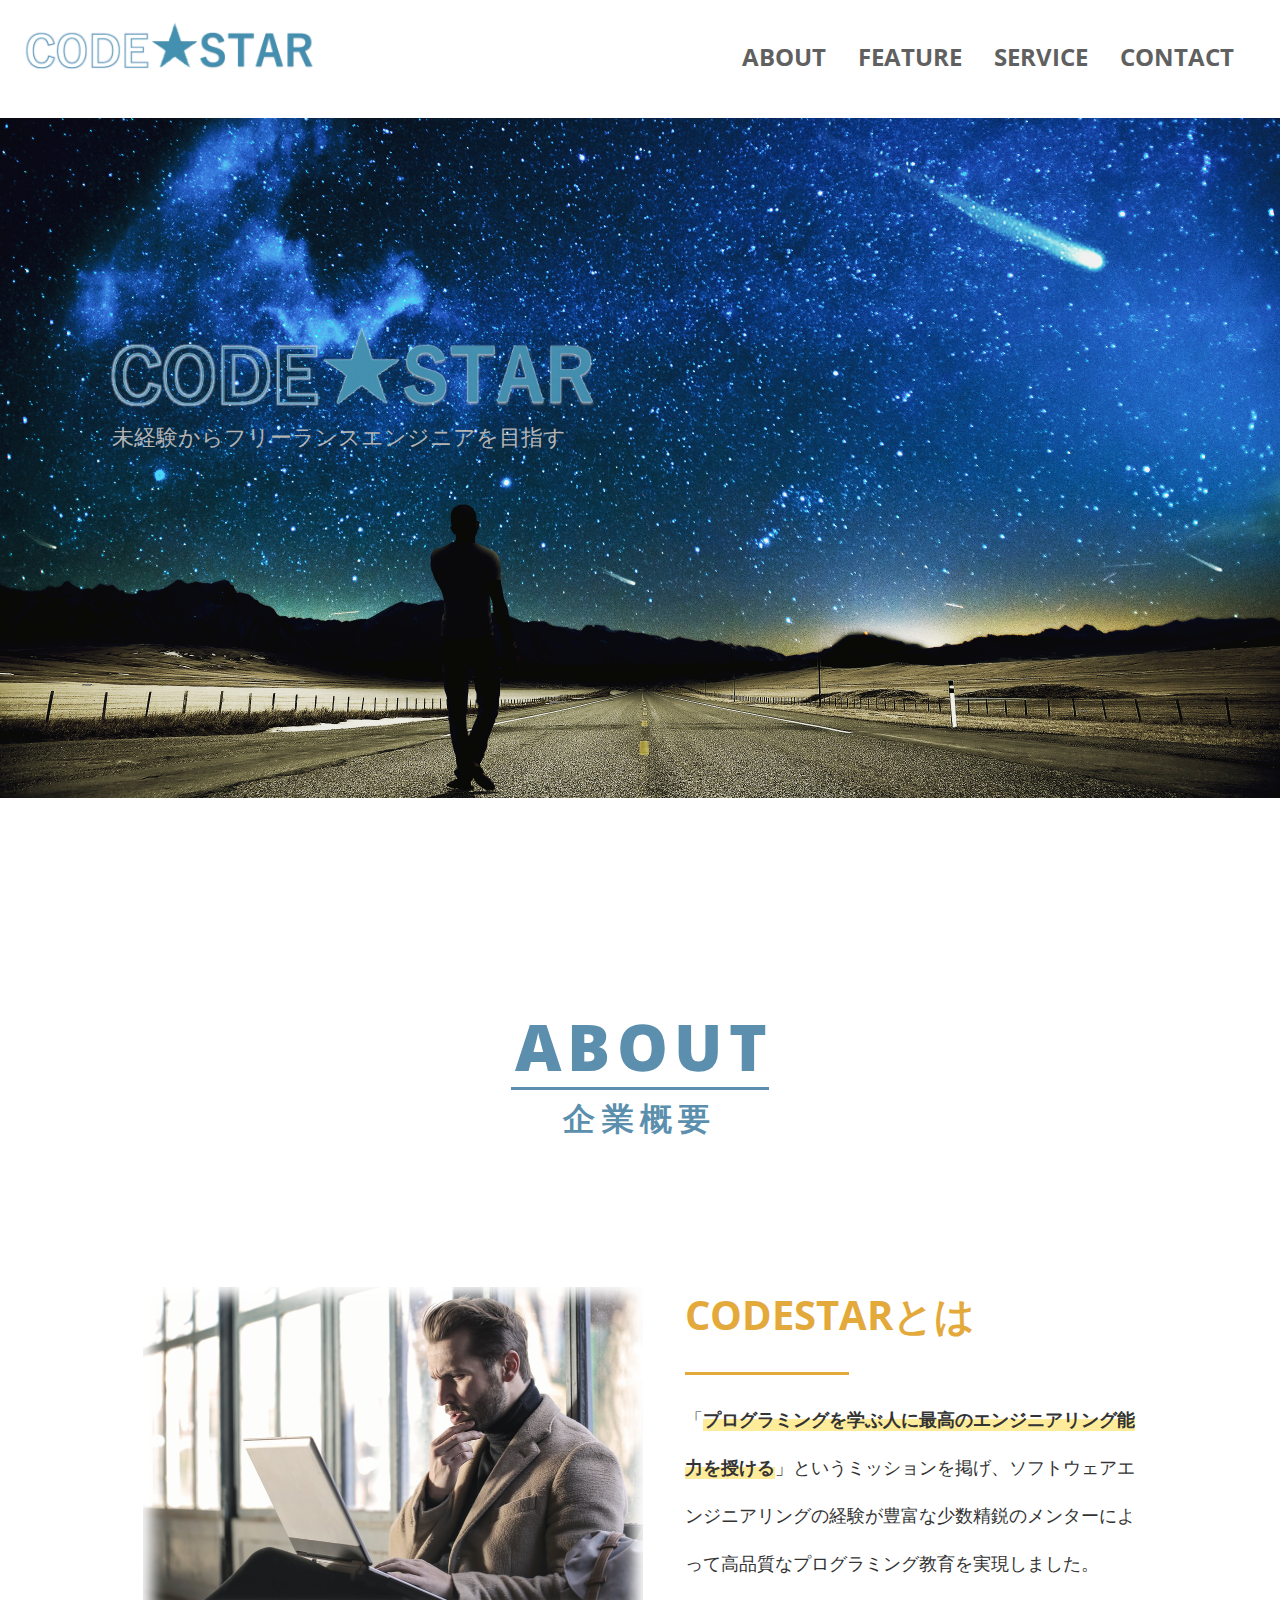
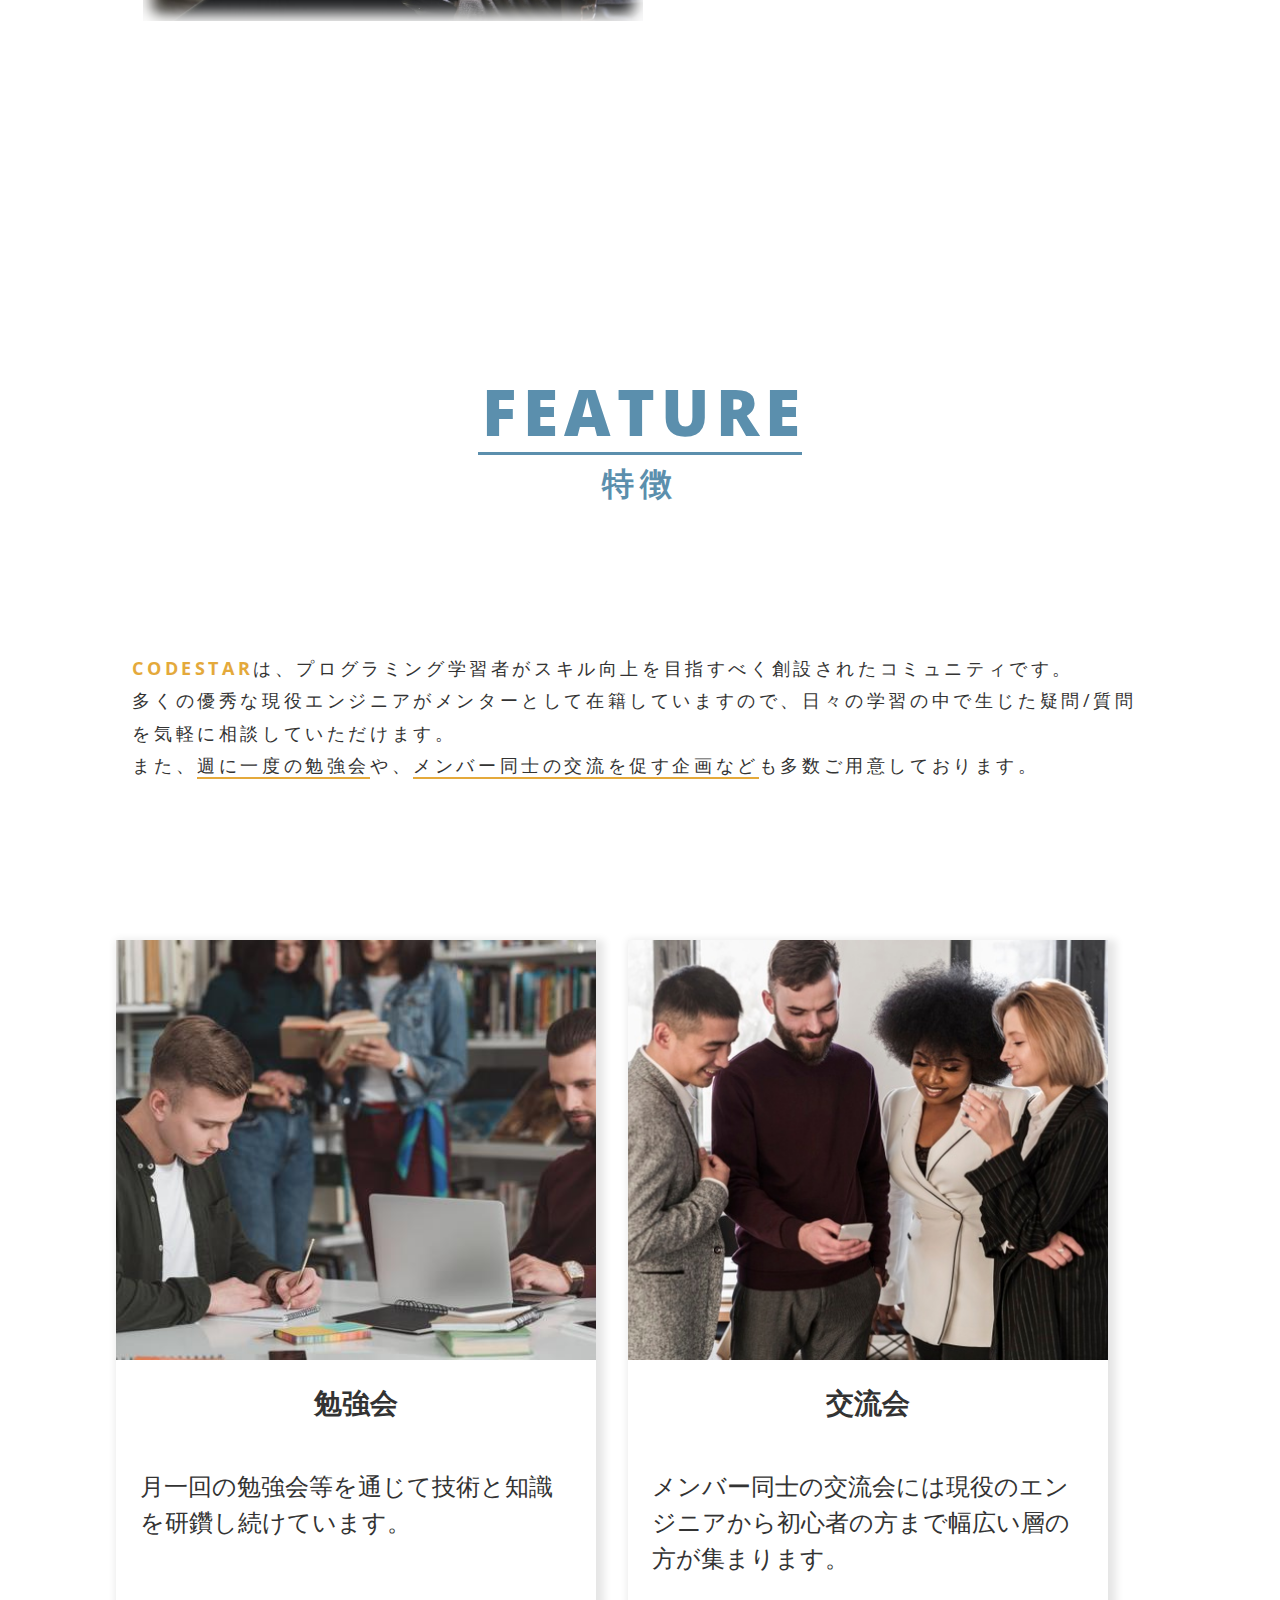
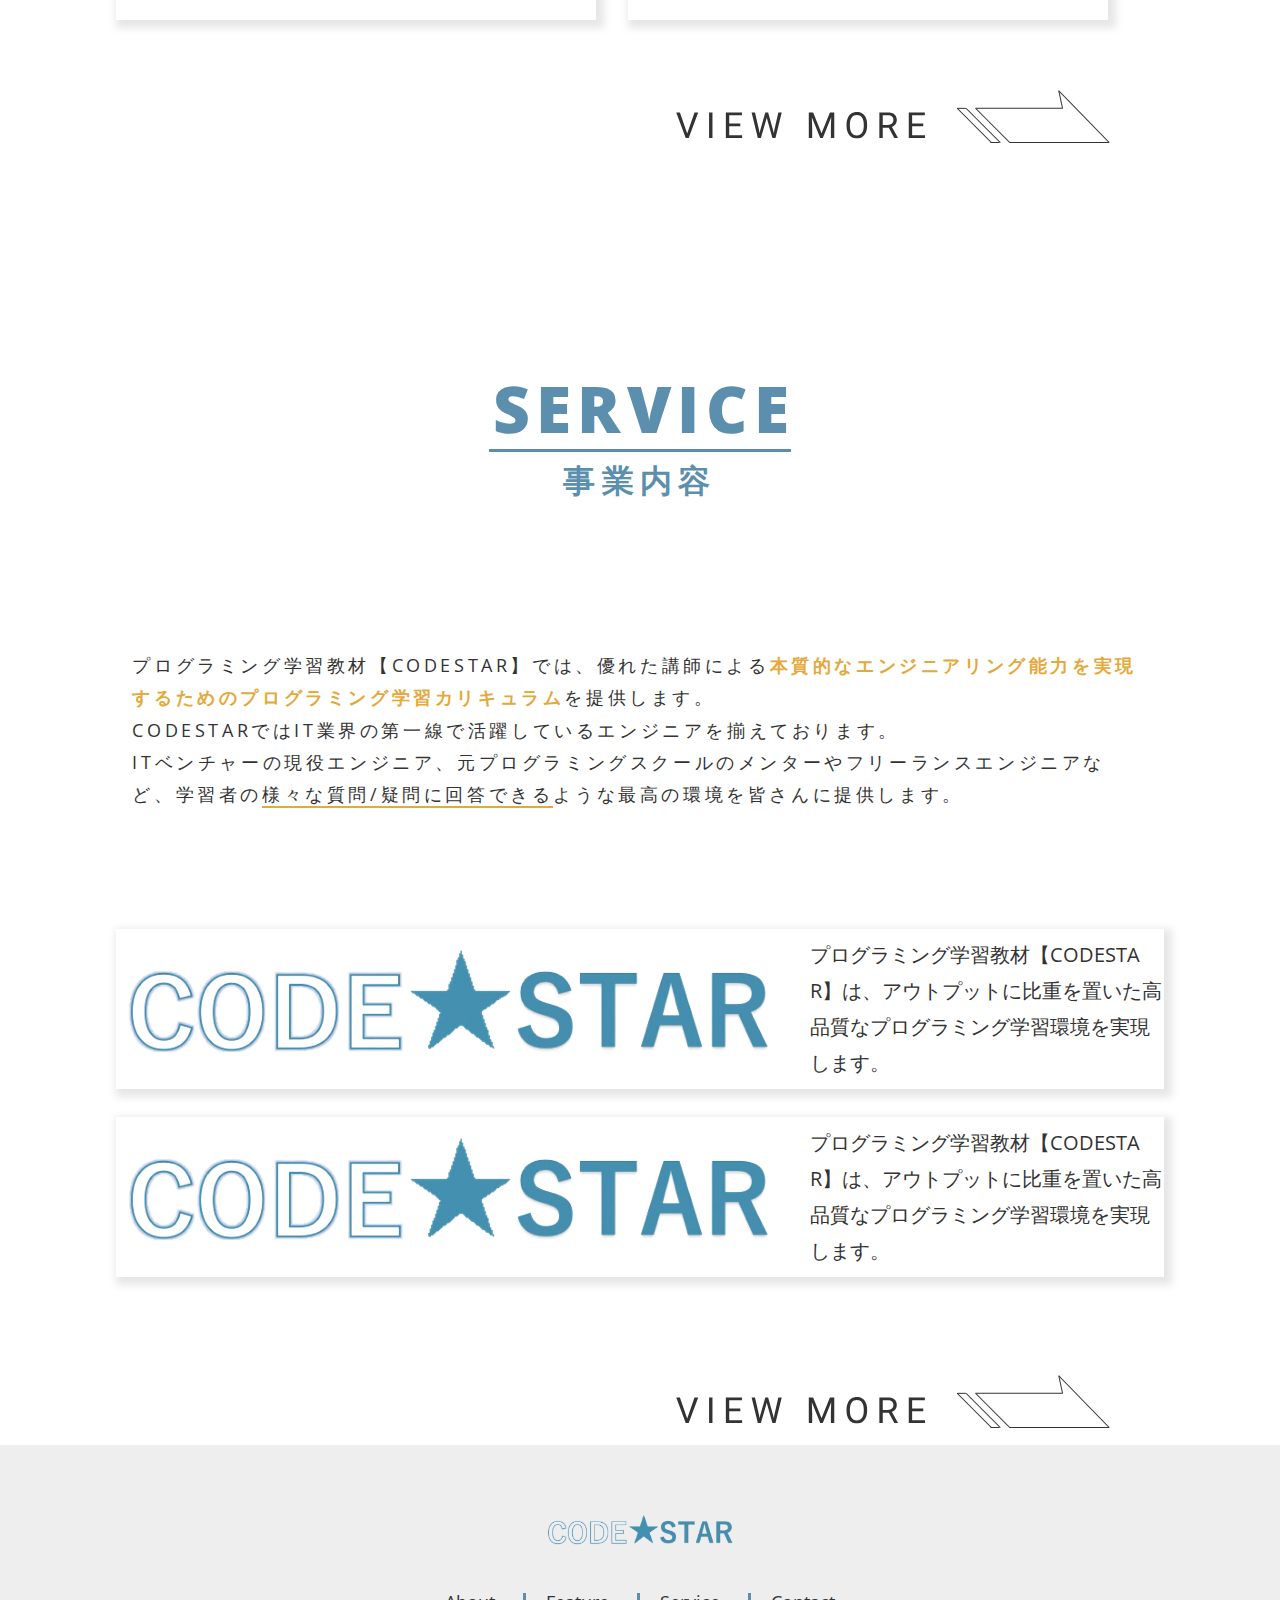
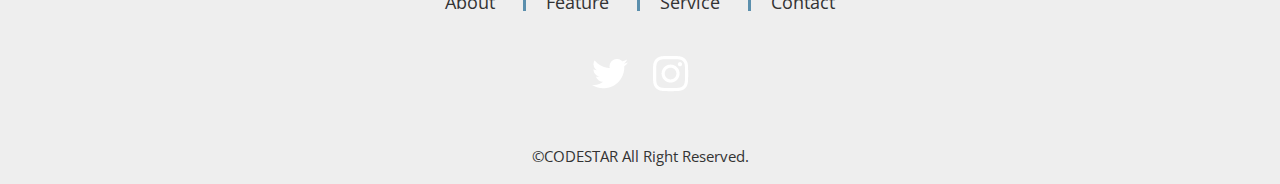
<file: index.html>
<!DOCTYPE html>
<html lang="ja">
    <head>
        <meta charset="UTF-8"/>
        <title>プログラミング教材「CODESTAR」</title>
        <meta name="viewport" content="width=device-width, initial-scale=1">
        <meta name="description" content="確認テストのページです">
        <link rel="icon" href="favicon.ico">
        <link rel="preconnect" href="https://fonts.googleapis.com">
        <link rel="preconnect" href="https://fonts.gstatic.com" crossorigin>
        <link
          href="https://fonts.googleapis.com/css2?family=Noto+Sans+JP:wght@300;400;500;700&family=Open+Sans:wght@400;700;800&display=swap"
          rel="stylesheet">
        <link rel="stylesheet"  type="text/css" href="css/reset.css"></link>
        <link rel="stylesheet"  type="text/css" href="css/common.css"></link>
        <link rel="stylesheet"  type="text/css" href="css/index.css"></link>
        <link rel="preconnect" href="https://fonts.gstatic.com"> 
        <link href="https://fonts.googleapis.com/css2?family=Noto+Serif:ital,wght@0,400;0,700;1,400;1,700&display=swap" rel="stylesheet">
    </head>

<body>

    <header>
        <div class="header_all">
            <a href="index.html" class="logo">
                <img src="img/logo.png" alt="">
            </a>
            <nav class="nav_bar">
                <ul>
                    <li><a class="respons" href="index.html">TOP</a></li>
                    <li><a href="html/about.html">ABOUT<small>会社概要</small></a></li>
                    <li><a href="html/feature.html">FEATURE<small>特徴</small></a></li>
                    <li><a href="html/service.html">SERVICE<small>事業内容</small></a></li>
                    <li><a href="html/contact.html">CONTACT<small>お問い合わせ</small></a></li>
                </ul>
            </nav>
        </div>
        <p class="drawer"></p>
    </header>

    <main>

        <section class="top">
            <div class="top_bg">
                <div class="top_img">
                    <img src="img/logo.png" alt="トップロゴ画像です"><br/>
                    <span class="subtext">未経験からフリーランスエンジニアを目指す</span>
                </div>
            </div>
        </section>

        <section class="about section">
            <div class="inner">
                <div class="section_ttl">
                    <h2>ABOUT<small>企業概要</small></h2>
                </div>
                <div class="about_wrap">
                    <div class="about_img">
                        <img src="img/about.jpg" alt="about画像">
                    </div>
                    <div class="about_txt">
                        <div class="about_ttl">
                            <h3>CODESTARとは</h3>
                        </div>
                        <p>「<strong>プログラミングを学ぶ人に最高のエンジニアリング能力を授ける</strong>」というミッションを掲げ、ソフトウェアエンジニアリングの経験が豊富な少数精鋭のメンターによって高品質なプログラミング教育を実現しました。</p>
                    </div>
                </div>
            </div>
        </section>

        <section class="feature section">
            <div class="inner">
                <div class="section_ttl">
                    <h2>FEATURE<small>特徴</small></h2>
                </div>
                <div class="feature_txt">
                    <p>
                        <strong>CODESTAR</strong>は、プログラミング学習者がスキル向上を目指すべく創設されたコミュニティです。<br>
                        多くの優秀な現役エンジニアがメンターとして在籍していますので、日々の学習の中で生じた疑問/質問を気軽に相談していただけます。<br>
                        また、<span>週に一度の勉強会</span>や、<span>メンバー同士の交流を促す企画など</span>も多数ご用意しております。
                    </p>
                </div>
                <div class="feature_wrap">
                    <div class="feature_item item1">
                        <div class="feature_img"></div>
                        <h3>勉強会</h3>
                        <p>月一回の勉強会等を通じて技術と知識を研鑽し続けています。</p>
                    </div>
                    <div class="feature_item item2">
                        <div class="feature_img"></div>
                        <h3>交流会</h3>
                        <p>メンバー同士の交流会には現役のエンジニアから初心者の方まで幅広い層の方が集まります。</p>
                    </div>
                </div>
            <div class="arrow">
                    <a href="html/feature.html">
                        <img src="img/arrow.svg" alt="矢印">
                    </a>
            </div>
            </div>
        </section>

        <section class="service section">
            <div class="inner">
                <div class="section_ttl">
                    <h2>SERVICE<small>事業内容</small></h2>
                </div>
                <div class="service_txt">
                    <p>
                        プログラミング学習教材【CODESTAR】では、優れた講師による<strong>本質的なエンジニアリング能力を実現するためのプログラミング学習カリキュラム</strong>を提供します。<br>
                        CODESTARではIT業界の第一線で活躍しているエンジニアを揃えております。<br>
                        ITベンチャーの現役エンジニア、元プログラミングスクールのメンターやフリーランスエンジニアなど、学習者の<span>様々な質問/疑問に回答できる</span>ような最高の環境を皆さんに提供します。
                    </p>
                </div>
                <div class="service_wrap">
                    <div class="service_item">
                        <div class="service_item_img">
                            <img src="img/logo.png" alt="アイテムタイトル">
                        </div>
                        <p>プログラミング学習教材【CODESTAR】は、アウトプットに比重を置いた高品質なプログラミング学習環境を実現します。</p>
                    </div>
                    <div class="service_item">
                        <div class="service_item_img">
                            <img src="img/logo.png" alt="アイテムタイトル">
                        </div>
                        <p>プログラミング学習教材【CODESTAR】は、アウトプットに比重を置いた高品質なプログラミング学習環境を実現します。</p>
                    </div>
                </div>
                <div class="service_bottom">
                    <div class="service_img"></div>
                    <div class="arrow">
                        <a href="html/service.html">
                            <img src="img/arrow.svg" alt="矢印">
                        </a>
                    </div>
                </div>
            </div>
        </section>

    </main>

    <footer>
        <div class="footer_logo">
            <a href="index.html"><img src="img/logo.png" alt="ロゴ画像"></a>
        </div>
        <ul class="footer_list">
            <li class="footer_item">
                <a href="html/about.html">About</a>
            </li>
            <li class="footer_item">
                <a href="html/feature.html">Feature</a>
            </li>
            <li class="footer_item">
                <a href="html/service.html">Service</a>
            </li>
            <li class="footer_item">
                <a href="html/contact.html">Contact</a>
            </li>
        </ul>
        <ul class="footer_sns">
            <li class="sns_icon1">
                <a href="#"><img src="img/twitter.png" alt="Twitterアイコン"></a>
            </li>
            <li class="sns_icon2">
                <a href="#"><img src="img/instagram.png" alt="Instagramアイコン"></a>
            </li>
        </ul>
        <small class="footer_txt">©︎CODESTAR All Right Reserved.</small>
    </footer>

    <script src="https://ajax.googleapis.com/ajax/libs/jquery/3.5.1/jquery.min.js"></script>
    <script type="text/javascript" src="js/common.js"></script>
</body>
</html>
</file>
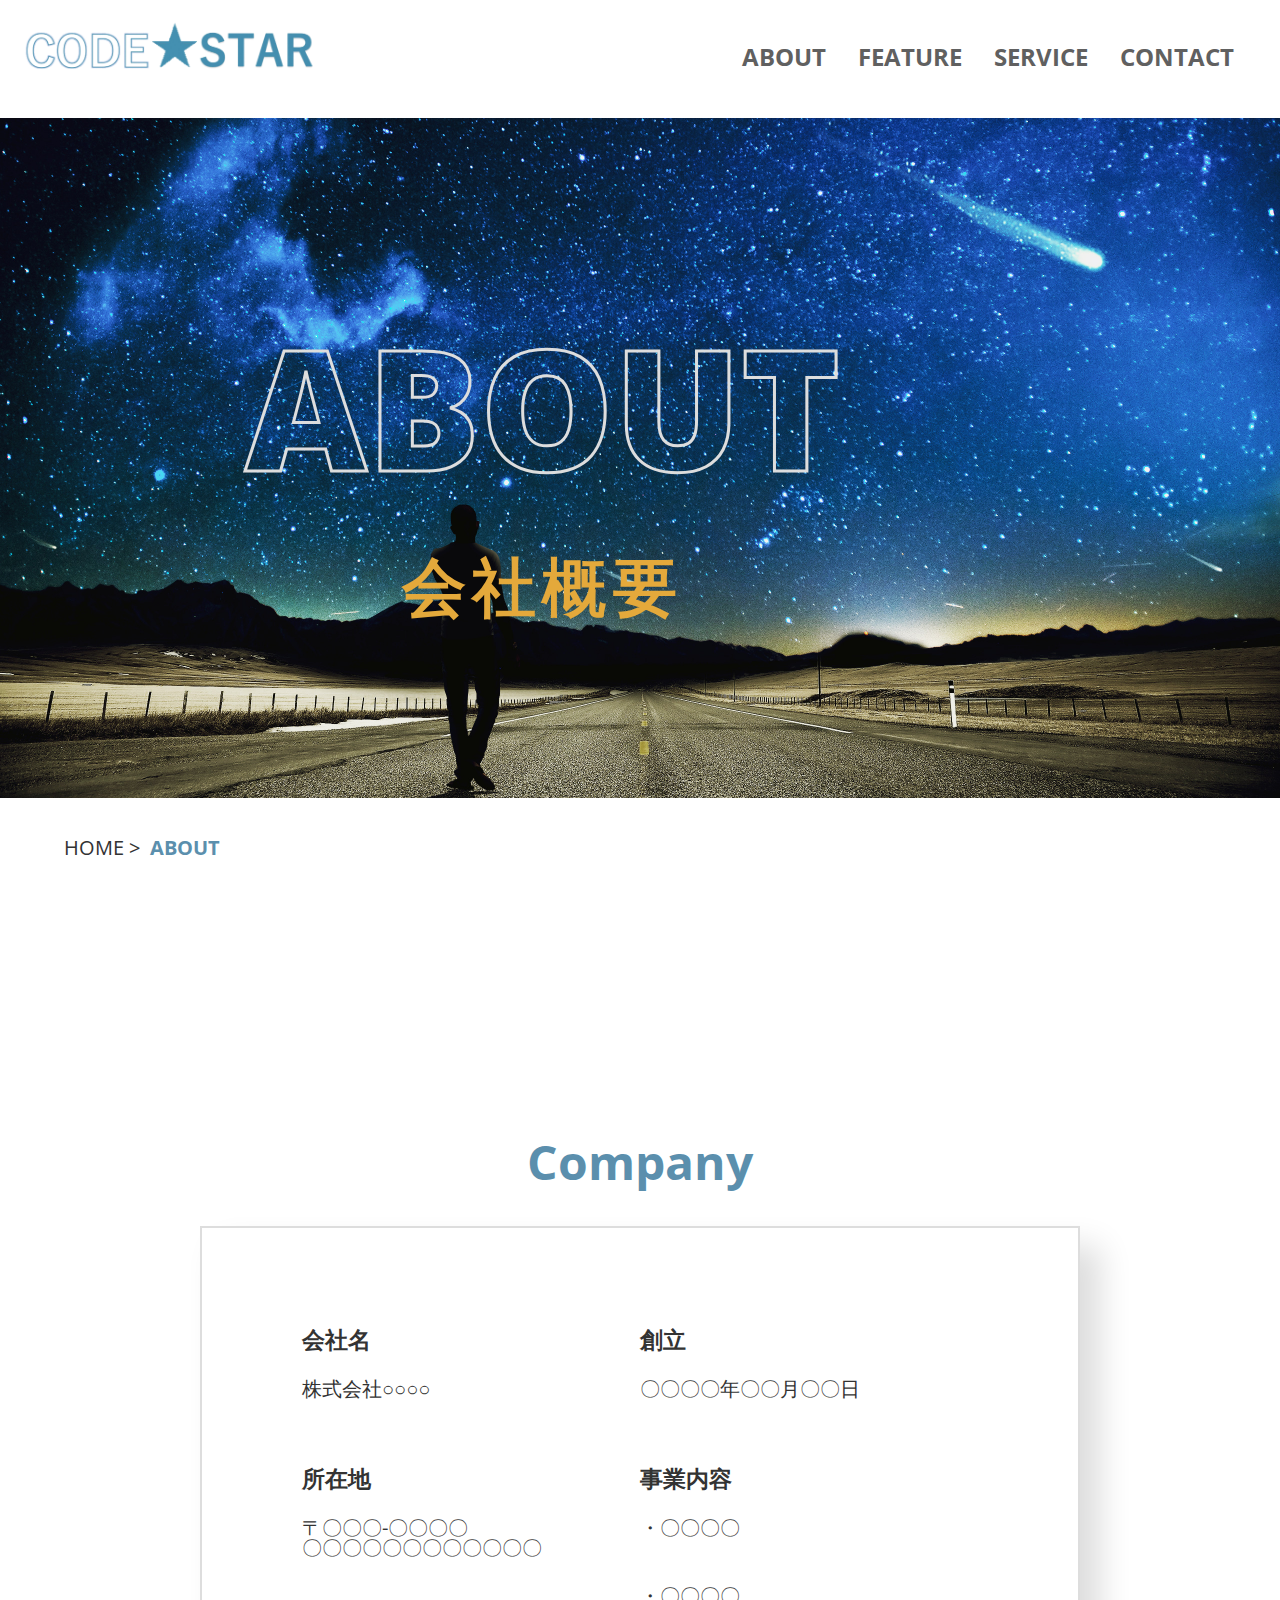
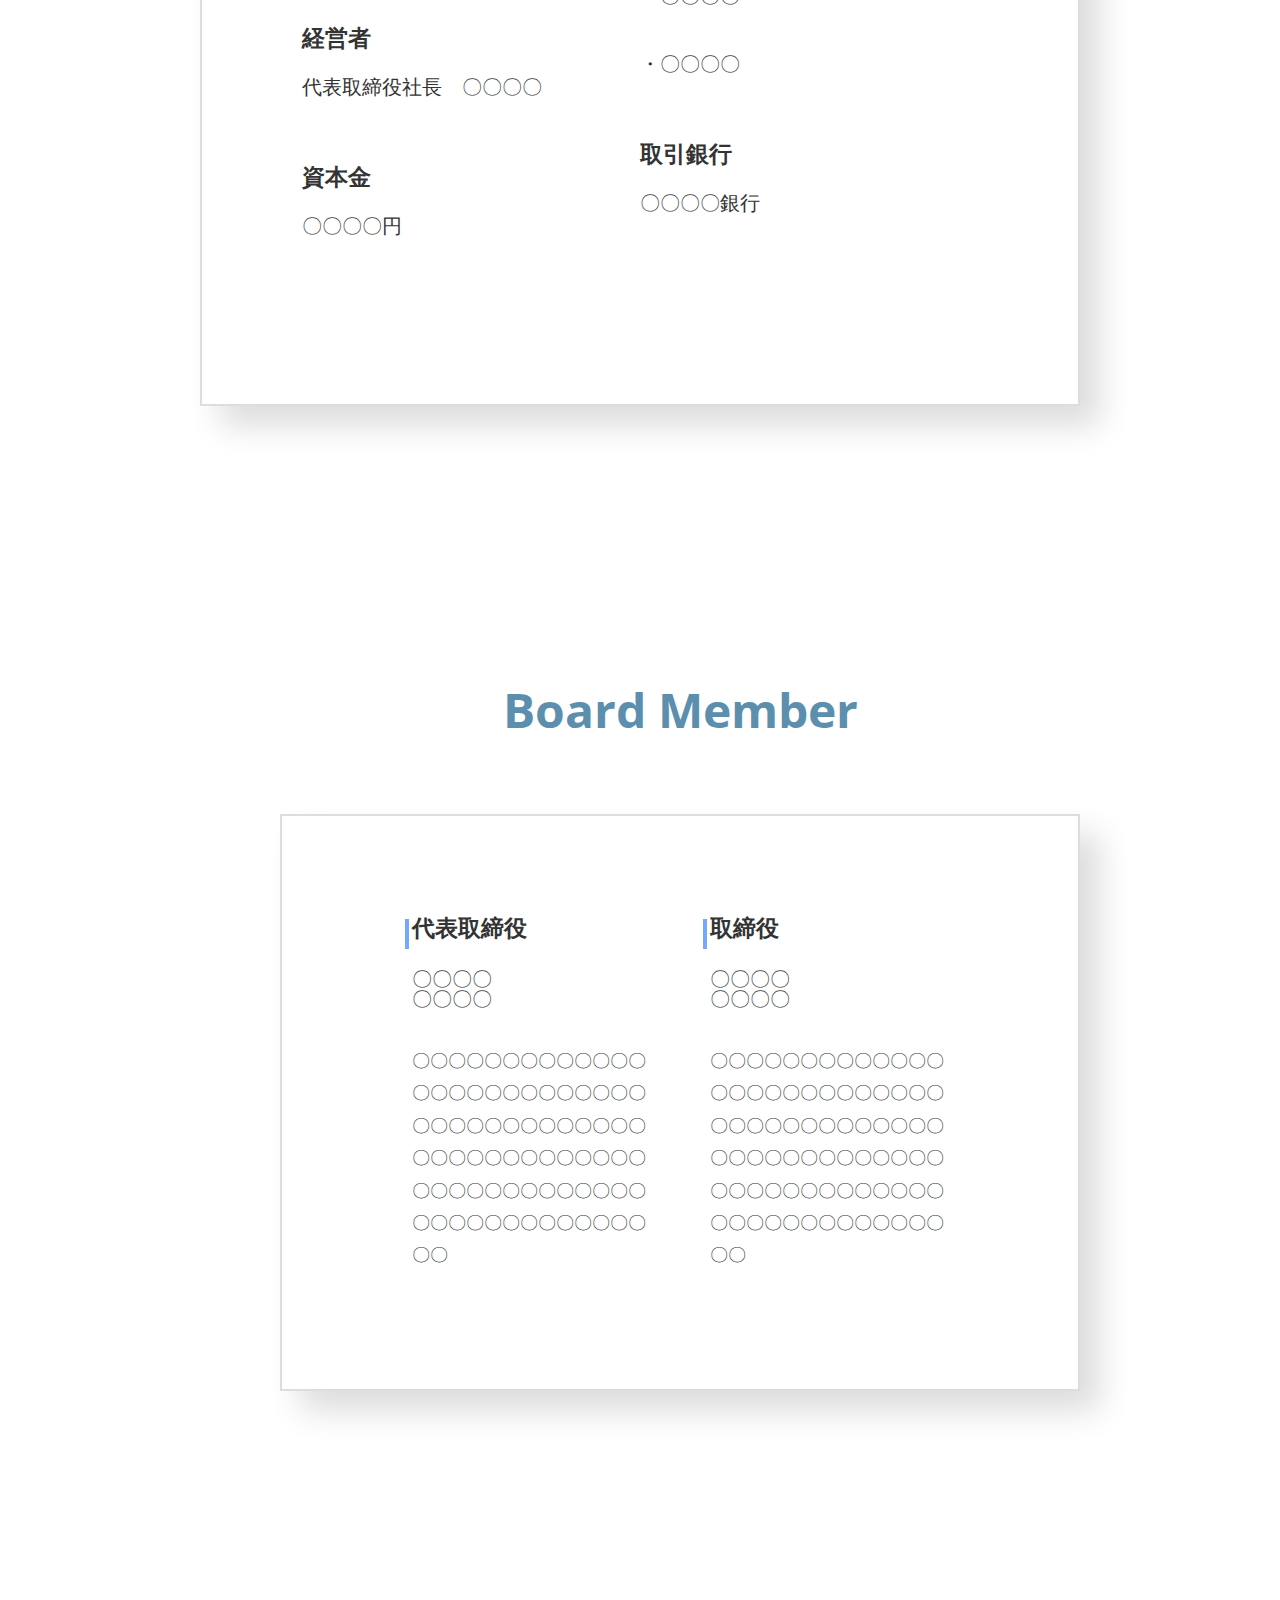
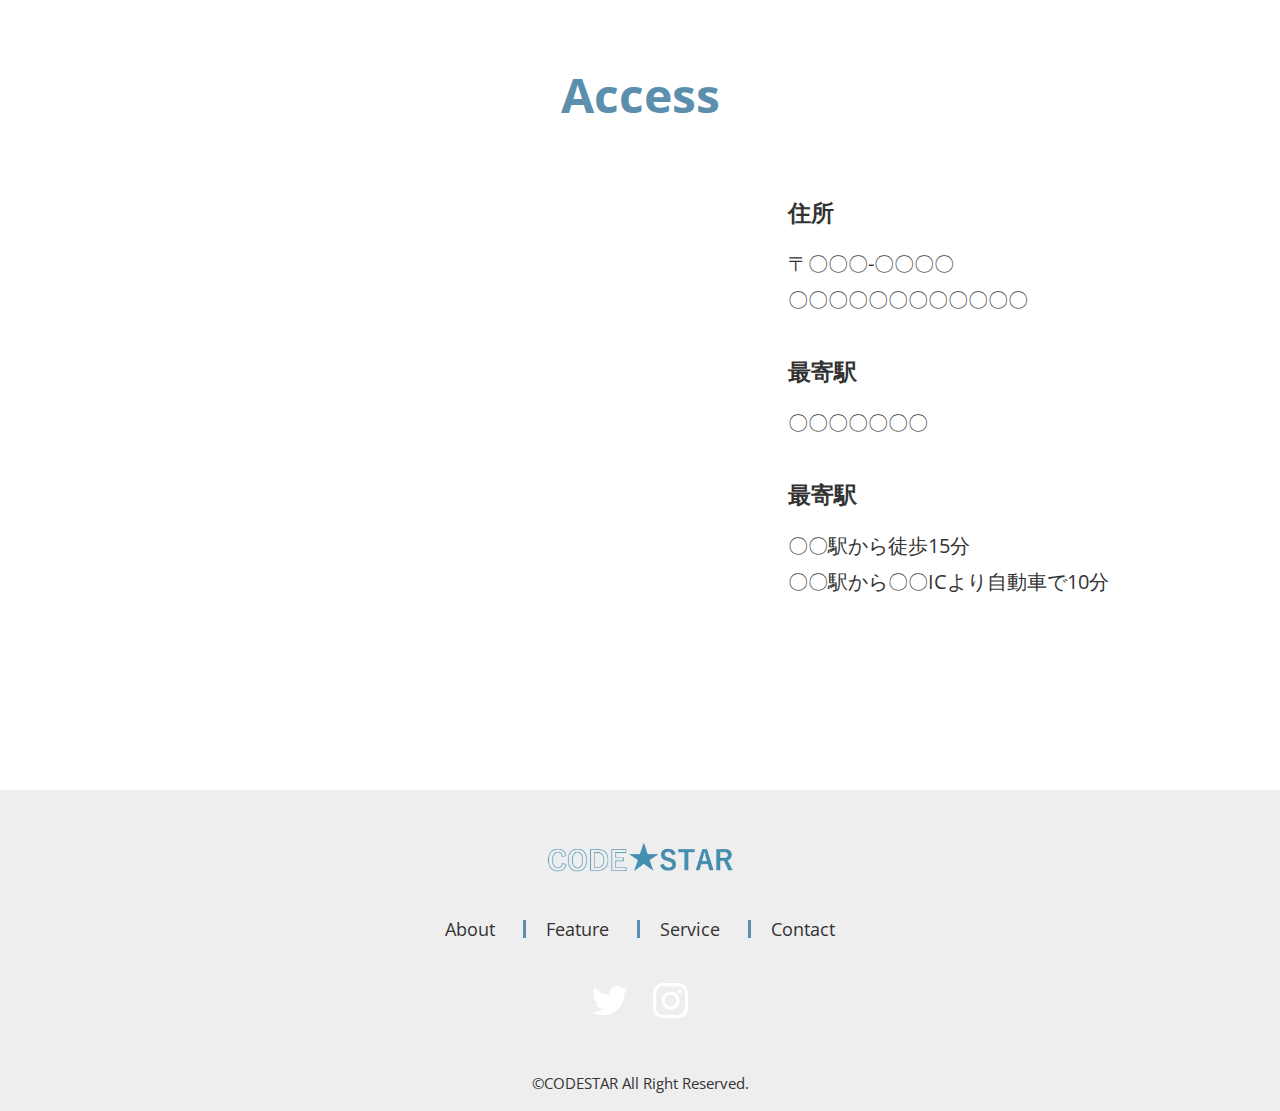
<file: html/about.html>
<!DOCTYPE html>
<html lang="ja">
    <head>
        <meta charset="UTF-8" />
        <title>プログラミング教材「CODESTAR」</title>
        <meta name="viewport" content="width=device-width, initial-scale=1">
        <meta name="description" content="確認テストのページです">
        <link rel="icon" href="../favicon.ico">
        <link rel="preconnect" href="https://fonts.googleapis.com">
        <link rel="preconnect" href="https://fonts.gstatic.com" crossorigin>
        <link
          href="https://fonts.googleapis.com/css2?family=Noto+Sans+JP:wght@300;400;500;700&family=Open+Sans:wght@400;700;800&display=swap"
          rel="stylesheet">
        <link rel="stylesheet" type="text/css" href="../css/reset.css"></link>
        <link rel="stylesheet" type="text/css" href="../css/common.css"></link>
        <link rel="stylesheet" type="text/css" href="../css/about.css"></link>
    </head>

    <body>

        <header>
            <div class="header_all">
                <a href="../index.html" class="logo">
                    <img src="../img/logo.png" alt="ロゴ画像">
                </a>
                <nav class="nav_bar">
                    <ul>
                        <li><a class="respons" href="../index.html">TOP</a></li>
                        <li><a href="about.html">ABOUT<small>会社概要</small></a></li>
                        <li><a href="feature.html">FEATURE<small>特徴</small></a></li>
                        <li><a href="service.html">SERVICE<small>事業内容</small></a></li>
                        <li><a href="contact.html">CONTACT<small>お問い合わせ</small></a></li>
                    </ul>
                </nav>
            </div>
            <p class="drawer"></p>
        </header>

        <main>
            <section class="top">
                <div class="top_bg">
                    <div class="top_img">
                        <h1>ABOUT</h1>
                        <p>会社概要</p>
                    </div>
                </div>
            </section>

            <section class="breadcrumb">
                <ul>
                    <li>
                        <a href="../index.html"><span>HOME</span></a>
                    </li>
                    <li>
                        <a href="service.html"><span class="color">ABOUT</span></a>
                    </li>
                </ul>
            </section>

            <section class="about_com">
                <div class="inner">
                    <h2 class="section_ttl"><small>Company</small></h2>

                    <div class="about_com_all">
                        <div class="about_com_list">
                            <div class="about_com_item">
                                <h3 class="about_com_ttl">会社名</h3><br>
                                <p class="about_com_txt">株式会社○○○○</p>
                            </div>
                            <div class="about_com_item">
                                <h3 class="about_com_ttl">所在地</h3><br>
                                <div class="about_com_content">
                                    <p class="about_com_txt">
                                        〒〇〇〇-〇〇〇〇<br>
                                        〇〇〇〇〇〇〇〇〇〇〇〇
                                    </p>
                                </div>
                            </div>
                            <div class="about_com_item">
                                <h3 class="about_com_ttl">経営者</h3><br>
                                <p class="about_com_txt">代表取締役社長　〇〇〇〇</p>
                            </div>
                            <div class="about_com_item">
                                <h3 class="about_com_ttl">資本金</h3><br>
                                <p class="about_com_txt">〇〇〇〇円</p>
                            </div>
                        </div>
                        <div class="about_com_list">
                            <div class="about_com_item">
                                <h3 class="about_com_ttl">創立</h3><br>
                                <p class="about_com_txt">〇〇〇〇年〇〇月〇〇日</p>
                            </div>
                            <div class="about_com_item">
                                <h3 class="about_com_ttl">事業内容</h3><br>
                                <div>
                                    <p class="about_com_txt">・〇〇〇〇</p><br>
                                    <p class="about_com_txt">・〇〇〇〇</p><br>
                                    <p class="about_com_txt">・〇〇〇〇</p>
                                </div>
                            </div>
                            <div class="about_com_item">
                                <h3 class="about_com_ttl">取引銀行</h3><br>
                                <p class="about_com_txt">〇〇〇〇銀行</p>
                            </div>
                        </div>
                    </div>
                </div>
            </section>

            <section class="about_mem">
                <div class="inner">
                    <h2 class="section_ttl"><small>Board Member</small></h2>
                    <div class="about_mem_all">
                        <div class="about_mem_per">
                            <h3 class="about_mem_ttl">代表取締役</h3>
                            <p class="about_mem_name">〇〇〇〇<br>〇〇〇〇</p>
                            <p class="about_mem_txt">
                                〇〇〇〇〇〇〇〇〇〇〇〇〇〇〇〇〇〇〇〇〇〇〇〇〇〇〇〇〇〇〇〇〇〇〇〇〇〇〇〇〇〇〇〇〇〇〇〇〇〇〇〇〇〇〇〇〇〇〇〇〇〇〇〇〇〇〇〇〇〇〇〇〇〇〇〇〇〇〇〇
                            </p>
                        </div>
                        <div class="about_mem_per">
                            <h3 class="about_mem_ttl">取締役</h3>
                            <p class="about_mem_name">〇〇〇〇<br>〇〇〇〇</p>
                            <p class="about_mem_txt">
                                〇〇〇〇〇〇〇〇〇〇〇〇〇〇〇〇〇〇〇〇〇〇〇〇〇〇〇〇〇〇〇〇〇〇〇〇〇〇〇〇〇〇〇〇〇〇〇〇〇〇〇〇〇〇〇〇〇〇〇〇〇〇〇〇〇〇〇〇〇〇〇〇〇〇〇〇〇〇〇〇
                            </p>
                        </div>
                    </div>
                </div>
            </section>

            <section class="about_acc">
                <div class="inner">
                    <h2 class="section_ttl"><small>Access</small></h2>
                </div>
                <div class="access_all">
                    <div class="about_acc_map">
                        <iframe
                        src="https://www.google.com/maps/embed?pb=!1m18!1m12!1m3!1d6481.460221499274!2d139.75087514501283!3d35.68364693490552!2m3!1f0!2f0!3f0!3m2!1i1024!2i768!4f13.1!3m3!1m2!1s0x60188c0d02d8064d%3A0xd11a5f0b379e6db7!2z55qH5bGF!5e0!3m2!1sja!2sjp!4v1629848541622!5m2!1sja!2sjp"
                        width="600" height="450"  allowfullscreen="" loading="lazy"></iframe>
                    </div>
                    <div class="about_acc_list">
                        <div class="about_acc_item">
                            <h3 class="about_acc_ttl">住所</h3>
                            <p class="about_acc_txt">
                                〒〇〇〇-〇〇〇〇<br>
                                〇〇〇〇〇〇〇〇〇〇〇〇
                            </p>
                        </div>
                        <div class="about_acc_item">
                            <h3 class="about_acc_ttl">最寄駅</h3>
                            <p class="about_acc_txt">
                                〇〇〇〇〇〇〇
                            </p>
                        </div>
                        <div class="about_acc_item">
                            <h3 class="about_acc_ttl">最寄駅</h3>
                            <p class="about_acc_txt">
                                〇〇駅から徒歩15分<br>
                                〇〇駅から〇〇ICより自動車で10分
                            </p>
                        </div>
                    </div>
                </div>
            </section>

            <footer>
                <div class="footer_logo">
                    <a href="../index.html"><img src="../img/logo.png" alt="ロゴ画像"></a>
                </div>
                <ul class="footer_list">
                    <li class="footer_item">
                        <a href="about.html">About</a>
                    </li>
                    <li class="footer_item">
                        <a href="feature.html">Feature</a>
                    </li>
                    <li class="footer_item">
                        <a href="service.html">Service</a>
                    </li>
                    <li class="footer_item">
                        <a href="contact.html">Contact</a>
                    </li>
                </ul>
                <ul class="footer_sns">
                    <li class="sns_icon1">
                        <a href="#"><img src="../img/twitter.png" alt="Twitterアイコン"></a>
                    </li>
                    <li class="sns_icon2">
                        <a href="#"><img src="../img/instagram.png" alt="Instagramアイコン"></a>
                    </li>
                </ul>
                <small class="footer_txt">©︎CODESTAR All Right Reserved.</small>
            </footer>

        </main>

        <script src="https://ajax.googleapis.com/ajax/libs/jquery/3.5.1/jquery.min.js"></script>
        <script type="text/javascript" src="../js/common.js"></script>
    </body>
</html>
</file>
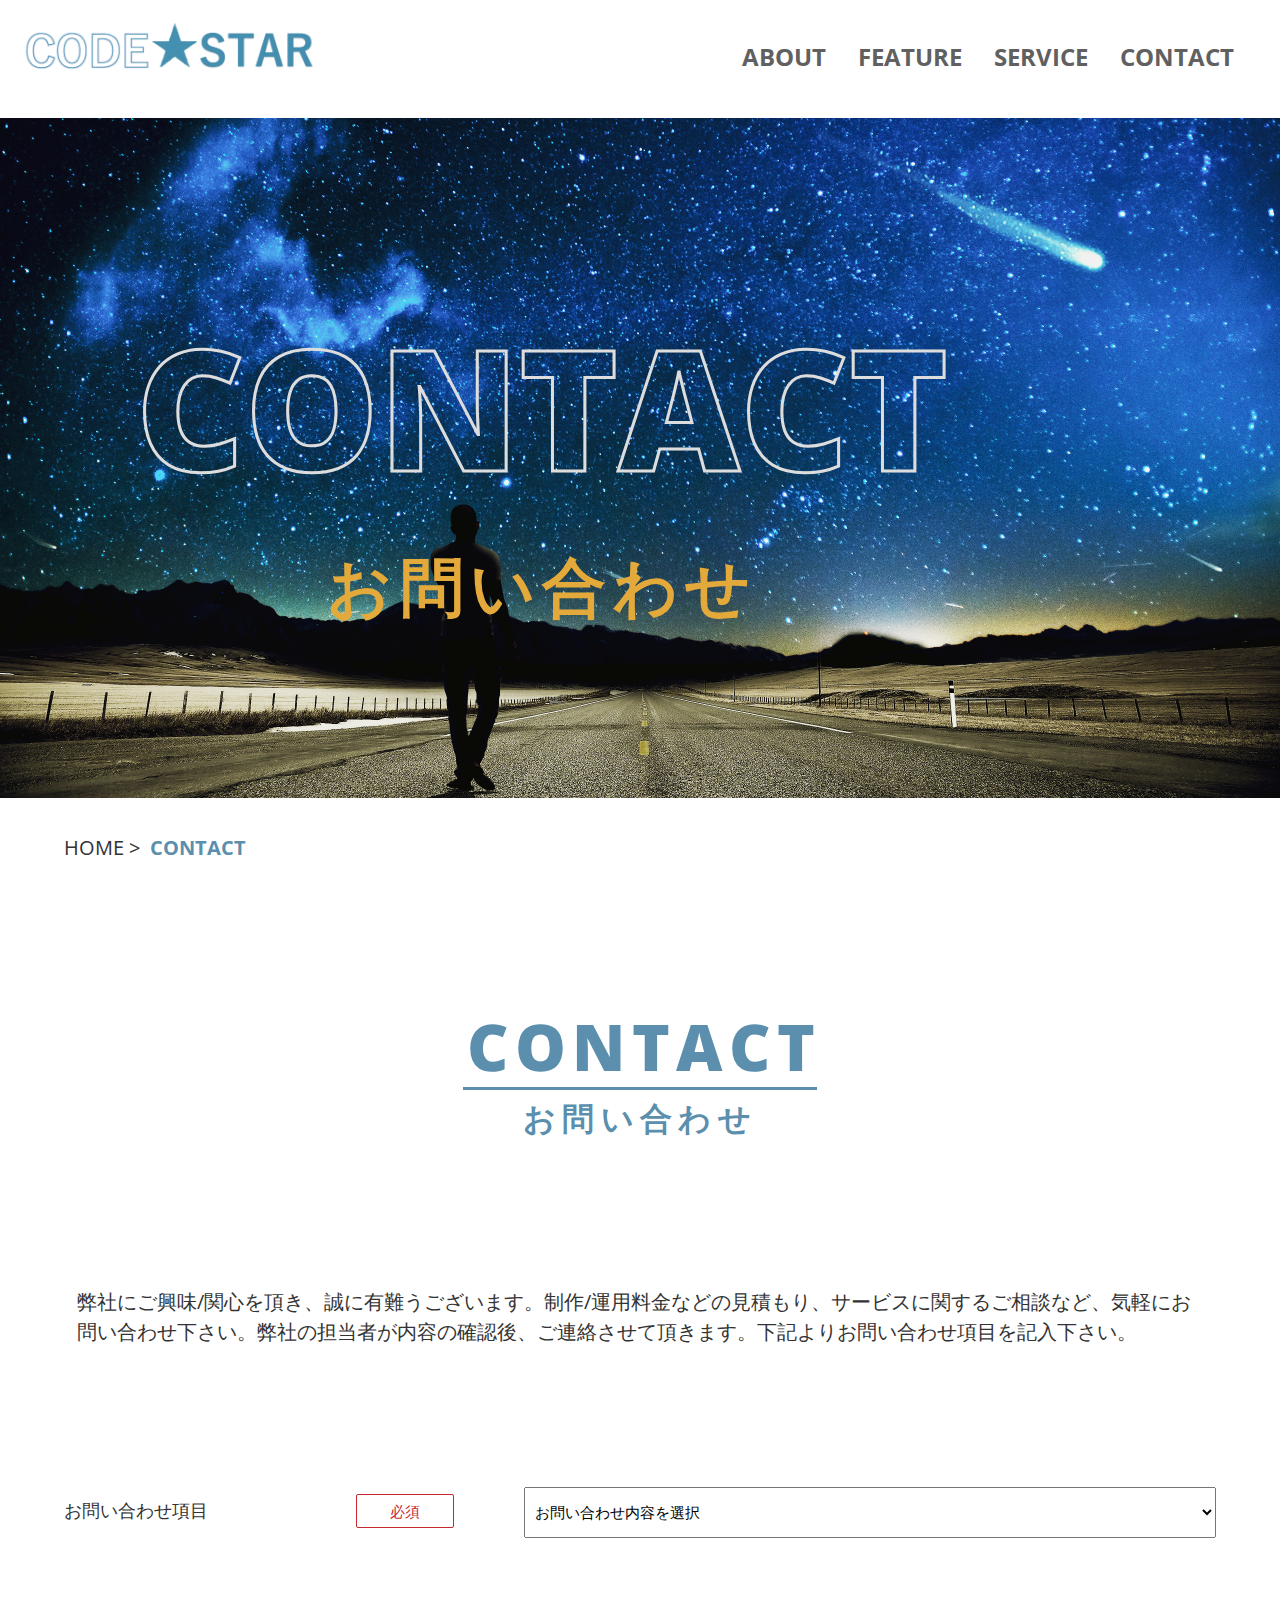
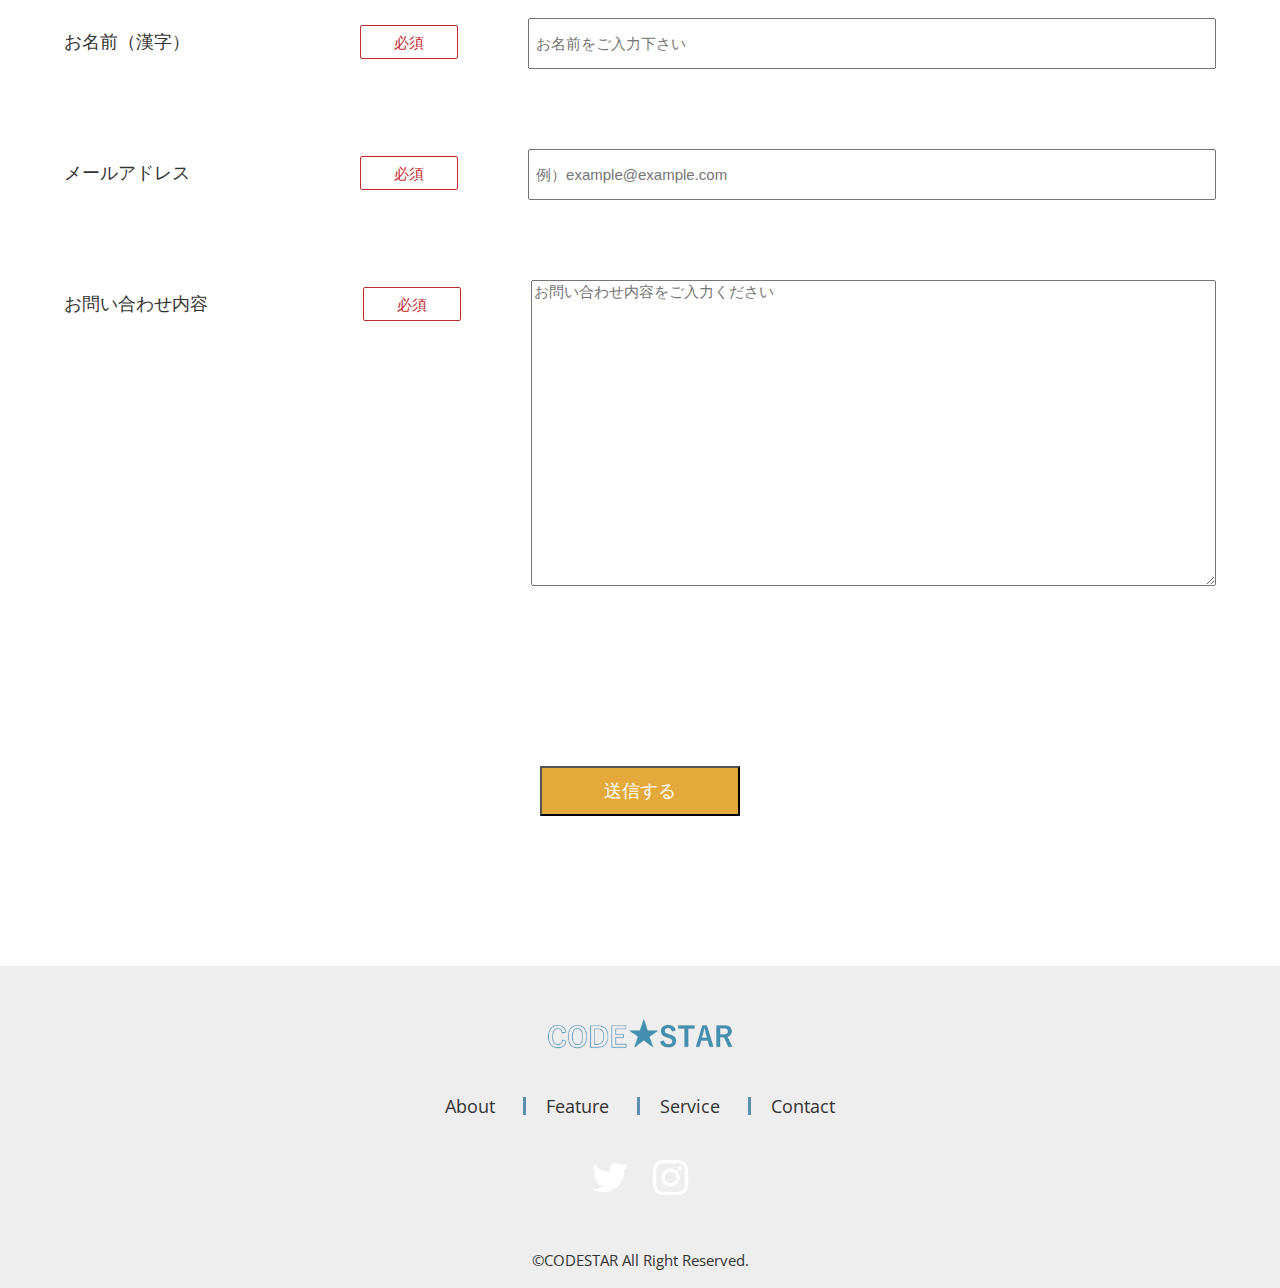
<file: html/contact.html>
<!DOCTYPE html>
<html lang="ja">
    <head>
        <meta charset="UTF-8" />
        <title>プログラミング教材「CODESTAR」</title>
        <meta name="viewport" content="width=device-width, initial-scale=1">
        <meta name="description" content="確認テストのページです">
        <link rel="icon" href="../favicon.ico">
        <link rel="preconnect" href="https://fonts.googleapis.com">
        <link rel="preconnect" href="https://fonts.gstatic.com" crossorigin>
        <link
          href="https://fonts.googleapis.com/css2?family=Noto+Sans+JP:wght@300;400;500;700&family=Open+Sans:wght@400;700;800&display=swap"
          rel="stylesheet">
        <link rel="stylesheet" type="text/css" href="../css/reset.css"></link>
        <link rel="stylesheet" type="text/css" href="../css/common.css"></link>
        <link rel="stylesheet" type="text/css" href="../css/contact.css"></link>
    </head>

    <body>
        <header>
            <div class="header_all">
                <a href="../index.html" class="logo">
                    <img src="../img/logo.png" alt="ロゴ画像">
                </a>
                <nav class="nav_bar">
                    <ul>
                        <li><a class="respons" href="../index.html">TOP</a></li>
                        <li><a href="about.html">ABOUT<small>会社概要</small></a></li>
                        <li><a href="feature.html">FEATURE<small>特徴</small></a></li>
                        <li><a href="service.html">SERVICE<small>事業内容</small></a></li>
                        <li><a href="contact.html">CONTACT<small>お問い合わせ</small></a></li>
                    </ul>
                </nav>
            </div>
            <p class="drawer"></p>
        </header>

        <main>

            <section class="top">
                <div class="top_bg">
                    <div class="top_img">
                        <h1>CONTACT</h1>
                        <p>お問い合わせ</p>
                    </div>
                </div>
            </section>

            <section class="breadcrumb">
                <ul>
                    <li>
                        <a href="../index.html"><span>HOME</span></a>
                    </li>
                    <li>
                        <a href="service.html"><span class="color">CONTACT</span></a>
                    </li>
                </ul>
            </section>

            <section class="contact">
                <div class="inner">
                    <div class="section_ttl">
                        <h2>CONTACT<small>お問い合わせ</small></h2>
                    </div>
                    <div class="contact_item">
                        <p class="contact_txt">
                            弊社にご興味/関心を頂き、誠に有難うございます。制作/運用料金などの見積もり、サービスに関するご相談など、気軽にお問い合わせ下さい。弊社の担当者が内容の確認後、ご連絡させて頂きます。下記よりお問い合わせ項目を記入下さい。
                        </p>
                        <form action="#" class="contact_form" id="form">
                            <div class="contact_box">
                                <label for="name" class="contact_form_ttl">お問い合わせ項目</label>
                                <select name="subject" class="contact_form_box1" required="required">
                                    <optgroup value>
                                        <option class="select_with" value="プルダウンメニューで問い合わせ内容を選択" hidden>お問い合わせ内容を選択</option>
                                        <option class="select_with" value="サイト制作/運用の見積もり">サイト制作/運用の見積もり</option>
                                        <option class="select_with" value="システム制作/運用の見積もり">システム開発/運用の見積もり</option>
                                        <option class="select_with" value="その他">その他</option>
                                    </optgroup>
                                </select>
                            </div>
                            <div class="contact_box">
                                <label for="name1" class="contact_form_ttl">お名前（漢字）</label>
                                <input type="text" class="contact_form_box2" name="" required="required" placeholder="お名前をご入力下さい" id="name1">
                            </div>
                            <div class="contact_box">
                                <label for="email" class="contact_form_ttl">メールアドレス</label>
                                <input type="email" class="contact_form_box2" name="" required="required" placeholder="例）example@example.com"
                                id="email">
                            </div>
                            <div class="contact_box _area">
                                <label for="message" class="contact_form_ttl">お問い合わせ内容</label>
                                <textarea name="message" class="contact_textarea" id="message" cols="30" rows="10" required="required"
                                    placeholder="お問い合わせ内容をご入力ください"></textarea>
                            </div>
                            <button type="submit" class="contact_btn">送信する</button>
                          </form>
                    </div>
                </div>
            </section>

        </main>

        <footer>
            <div class="footer_logo">
                <a href="../index.html"><img src="../img/logo.png" alt="ロゴ画像"></a>
            </div>
            <ul class="footer_list">
                <li class="footer_item">
                    <a href="about.html">About</a>
                </li>
                <li class="footer_item">
                    <a href="feature.html">Feature</a>
                </li>
                <li class="footer_item">
                    <a href="service.html">Service</a>
                </li>
                <li class="footer_item">
                    <a href="contact.html">Contact</a>
                </li>
            </ul>
            <ul class="footer_sns">
                <li class="sns_icon1">
                    <a href="#"><img src="../img/twitter.png" alt="Twitterアイコン"></a>
                </li>
                <li class="sns_icon2">
                    <a href="#"><img src="../img/instagram.png" alt="Instagramアイコン"></a>
                </li>
            </ul>
            <small class="footer_txt">©︎CODESTAR All Right Reserved.</small>
        </footer>


        <script src="https://ajax.googleapis.com/ajax/libs/jquery/3.5.1/jquery.min.js"></script>
        <script type="text/javascript" src="../js/common.js"></script>
    </body>
</html>
</file>
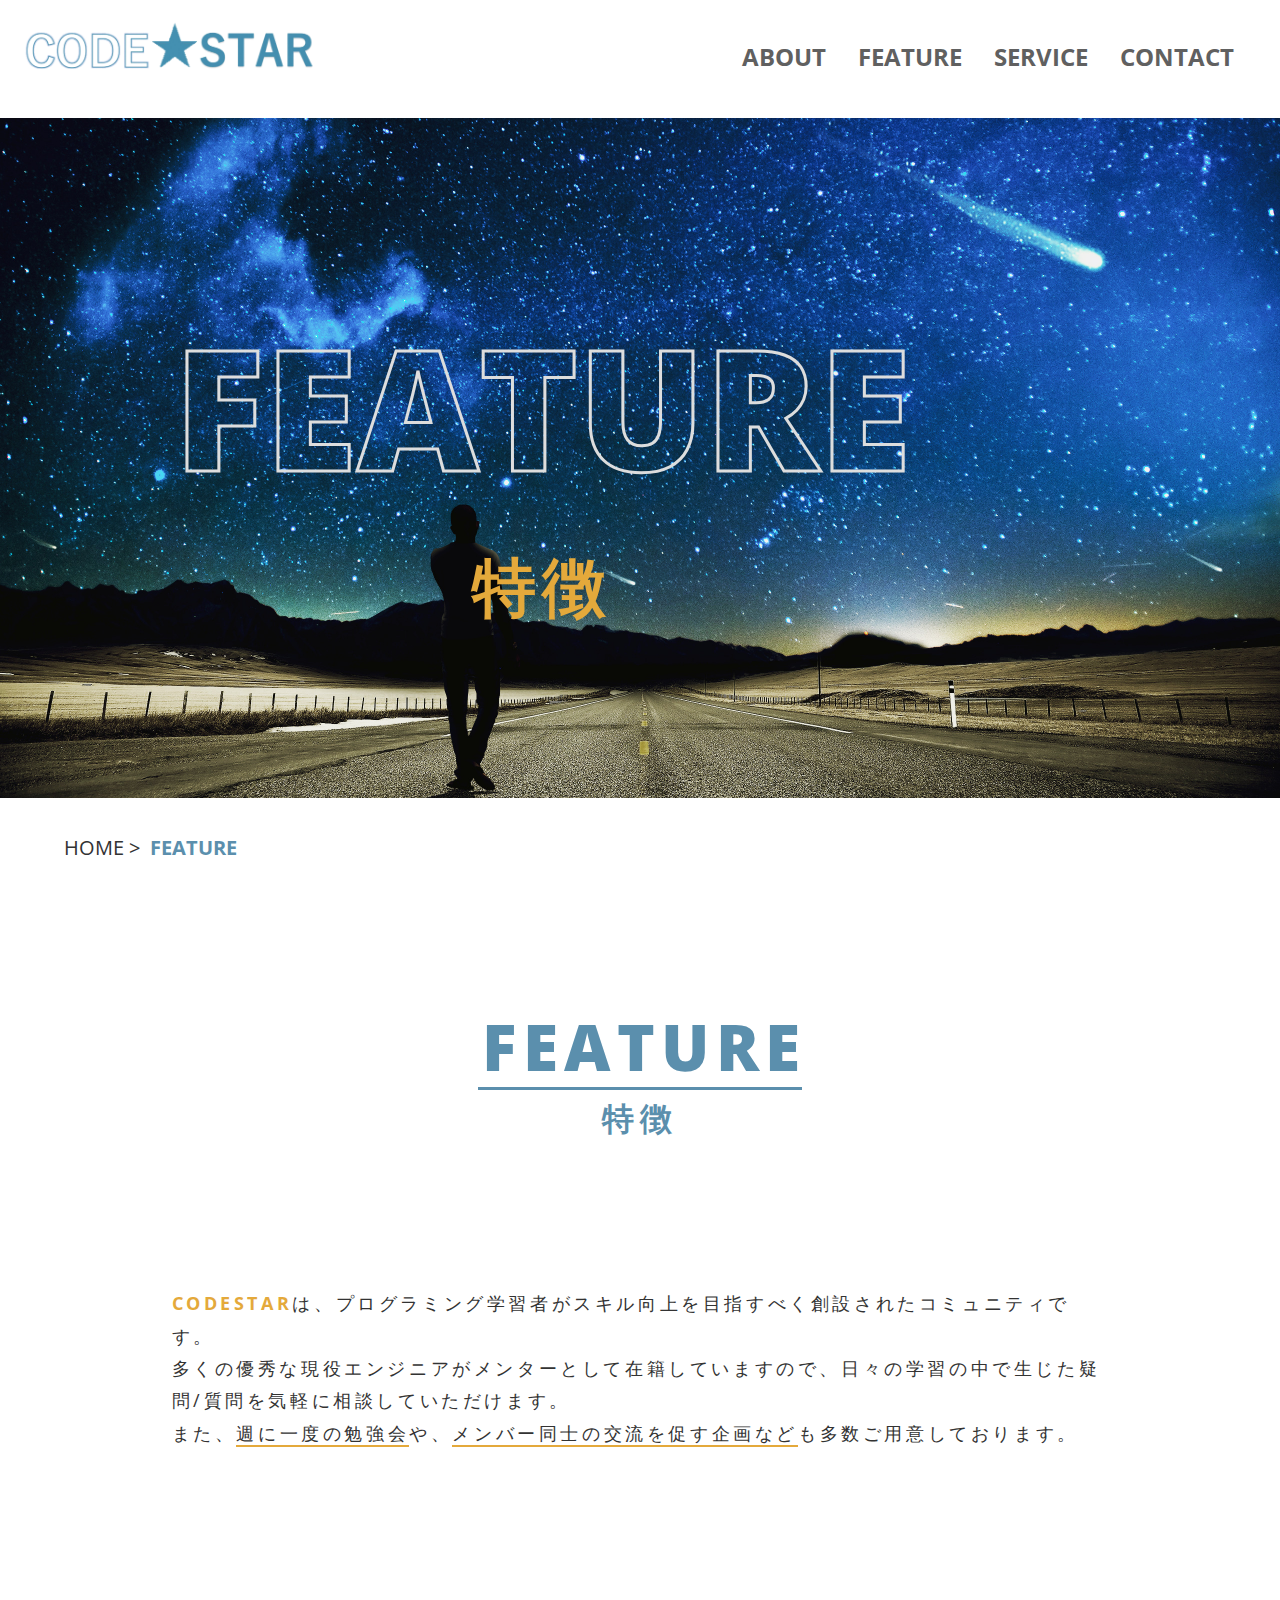
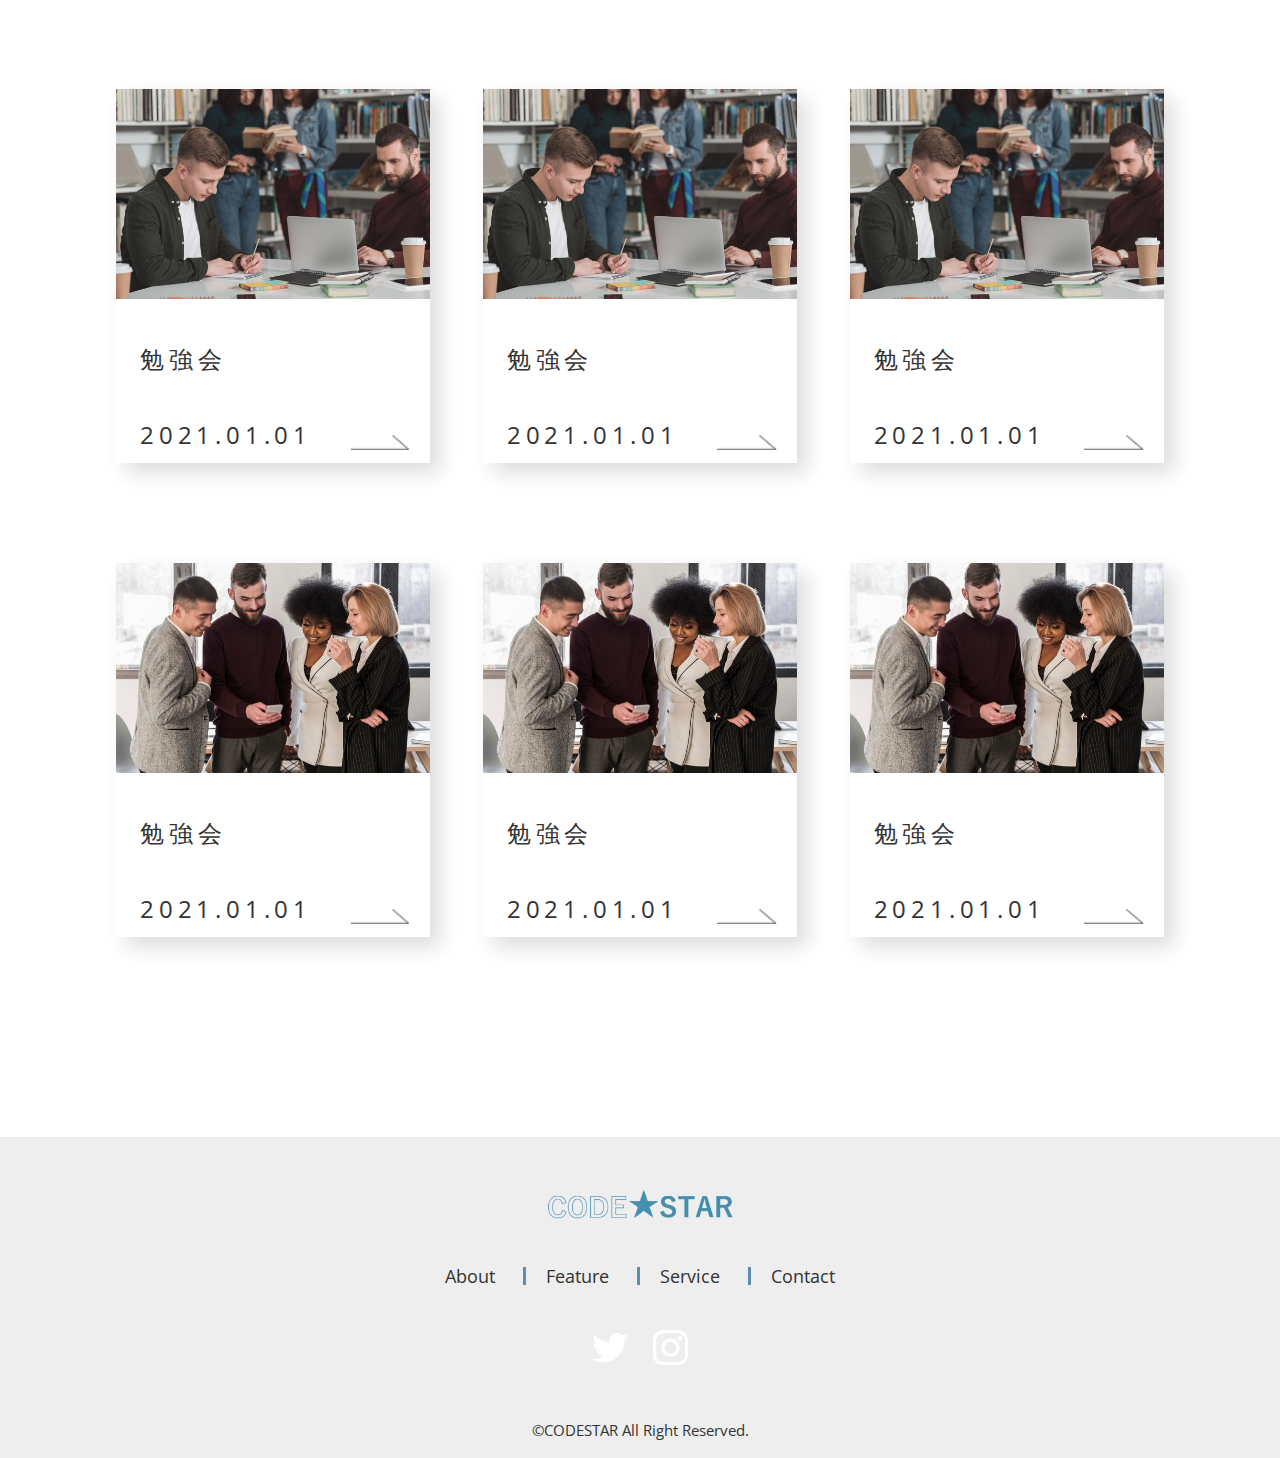
<file: html/feature.html>
<!DOCTYPE html>
<html lang="ja">
    <head>
        <meta charset="UTF-8" />
        <title>プログラミング教材「CODESTAR」</title>
        <meta name="viewport" content="width=device-width, initial-scale=1">
        <meta name="description" content="確認テストのページです">
        <link rel="icon" href="../favicon.ico">
        <link rel="preconnect" href="https://fonts.googleapis.com">
        <link rel="preconnect" href="https://fonts.gstatic.com" crossorigin>
        <link
          href="https://fonts.googleapis.com/css2?family=Noto+Sans+JP:wght@300;400;500;700&family=Open+Sans:wght@400;700;800&display=swap"
          rel="stylesheet">
        <link rel="stylesheet" type="text/css" href="../css/reset.css"></link>
        <link rel="stylesheet" type="text/css" href="../css/common.css"></link>
        <link rel="stylesheet" type="text/css" href="../css/feature.css"></link>
    </head>

    <body>
    
        <header>
            <div class="header_all">
                <a href="../index.html" class="logo">
                    <img src="../img/logo.png" alt="ロゴ画像">
                </a>
                <nav class="nav_bar">
                    <ul>
                        <li><a class="respons" href="../index.html">TOP</a></li>
                        <li><a href="about.html">ABOUT<small>会社概要</small></a></li>
                        <li><a href="feature.html">FEATURE<small>特徴</small></a></li>
                        <li><a href="service.html">SERVICE<small>事業内容</small></a></li>
                        <li><a href="contact.html">CONTACT<small>お問い合わせ</small></a></li>
                    </ul>
                </nav>
            </div>
            <p class="drawer"></p>
        </header>

        <main>

            <section class="top">
                <div class="top_bg">
                    <div class="top_img">
                        <h1>FEATURE</h1>
                        <p>特徴</p>
                    </div>
                </div>
            </section>

            <section class="breadcrumb">
                <ul>
                    <li>
                        <a href="../index.html"><span>HOME</span></a>
                    </li>
                    <li>
                        <a href="service.html"><span class="color">FEATURE</span></a>
                    </li>
                </ul>
            </section>

            <section class="feature">
                <div class="inner">
                    <div class="section_ttl">
                        <h2>FEATURE<small>特徴</small></h2>
                    </div>
                    <div class="feature_txt">
                        <p>
                            <strong>CODESTAR</strong>は、プログラミング学習者がスキル向上を目指すべく創設されたコミュニティです。<br>
                            多くの優秀な現役エンジニアがメンターとして在籍していますので、日々の学習の中で生じた疑問/質問を気軽に相談していただけます。<br>
                            また、<span>週に一度の勉強会</span>や、<span>メンバー同士の交流を促す企画など</span>も多数ご用意しております。
                        </p>
                    </div>
                    <div class="feature_all">
                        <ul class="feature_list">
                            <li class="feature_item">
                                <a href="feature.html">
                                    <div class="feature_img">
                                        <img src="../img/feature1.jpg" alt="勉強会画像">
                                    </div>
                                    <div class="feature_txt1">
                                        <p class="feature_ttl">勉強会</p>
                                        <p class="feature_date">2021.01.01</p>
                                    </div>
                                </a>
                            </li>
                            <li class="feature_item">
                                <a href="feature.html">
                                    <div class="feature_img">
                                        <img src="../img/feature1.jpg" alt="勉強会画像">
                                    </div>
                                    <div class="feature_txt1">
                                        <p class="feature_ttl">勉強会</p>
                                        <p class="feature_date">2021.01.01</p>
                                    </div>
                                </a>
                            </li>
                            <li class="feature_item">
                                <a href="feature.html">
                                    <div class="feature_img">
                                        <img src="../img/feature1.jpg" alt="勉強会画像">
                                    </div>
                                    <div class="feature_txt1">
                                        <p class="feature_ttl">勉強会</p>
                                        <p class="feature_date">2021.01.01</p>
                                    </div>
                                </a>
                            </li>
                        </ul>
                        <ul class="feature_list">
                            <li class="feature_item">
                                <a href="feature.html">
                                    <div class="feature_img">
                                        <img src="../img/feature2.jpg" alt="勉強会画像">
                                    </div>
                                    <div class="feature_txt1">
                                        <p class="feature_ttl">勉強会</p>
                                        <p class="feature_date">2021.01.01</p>
                                    </div>
                                </a>
                            </li>
                            <li class="feature_item">
                                <a href="feature.html">
                                    <div class="feature_img">
                                        <img src="../img/feature2.jpg" alt="勉強会画像">
                                    </div>
                                    <div class="feature_txt1">
                                        <p class="feature_ttl">勉強会</p>
                                        <p class="feature_date">2021.01.01</p>
                                    </div>
                                </a>
                            </li>
                            <li class="feature_item">
                                <a href="feature.html">
                                    <div class="feature_img">
                                        <img src="../img/feature2.jpg" alt="勉強会画像">
                                    </div>
                                    <div class="feature_txt1">
                                        <p class="feature_ttl">勉強会</p>
                                        <p class="feature_date">2021.01.01</p>
                                    </div>
                                </a>
                            </li>
                        </ul>
                    </div>
                </div>
            </section>

        </main>

        <footer>
            <div class="footer_logo">
                <a href="../index.html"><img src="../img/logo.png" alt="ロゴ画像"></a>
            </div>
            <ul class="footer_list">
                <li class="footer_item">
                    <a href="about.html">About</a>
                </li>
                <li class="footer_item">
                    <a href="feature.html">Feature</a>
                </li>
                <li class="footer_item">
                    <a href="service.html">Service</a>
                </li>
                <li class="footer_item">
                    <a href="contact.html">Contact</a>
                </li>
            </ul>
            <ul class="footer_sns">
                <li class="sns_icon1">
                    <a href="#"><img src="../img/twitter.png" alt="Twitterアイコン"></a>
                </li>
                <li class="sns_icon2">
                    <a href="#"><img src="../img/instagram.png" alt="Instagramアイコン"></a>
                </li>
            </ul>
            <small class="footer_txt">©︎CODESTAR All Right Reserved.</small>
        </footer>

        <script src="https://ajax.googleapis.com/ajax/libs/jquery/3.5.1/jquery.min.js"></script>
        <script type="text/javascript" src="../js/common.js"></script>
    </body>
</html>
</file>
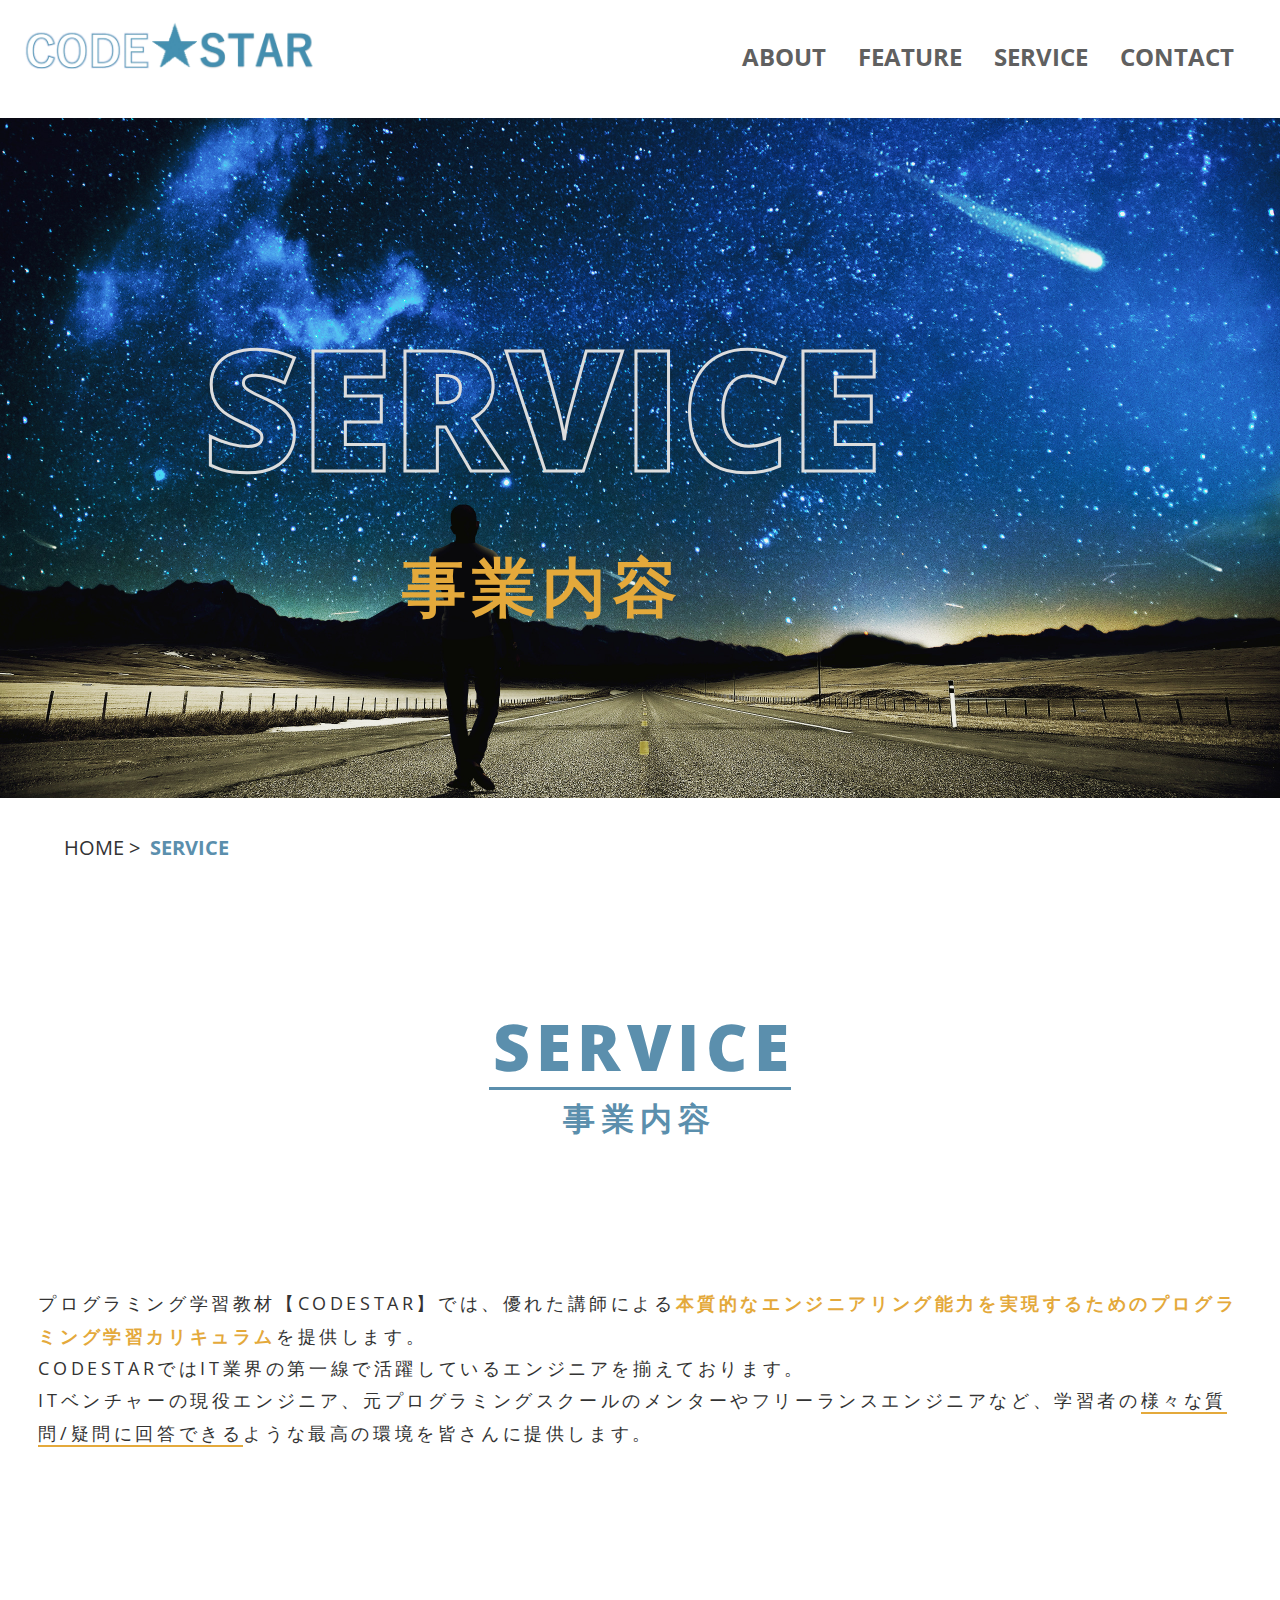
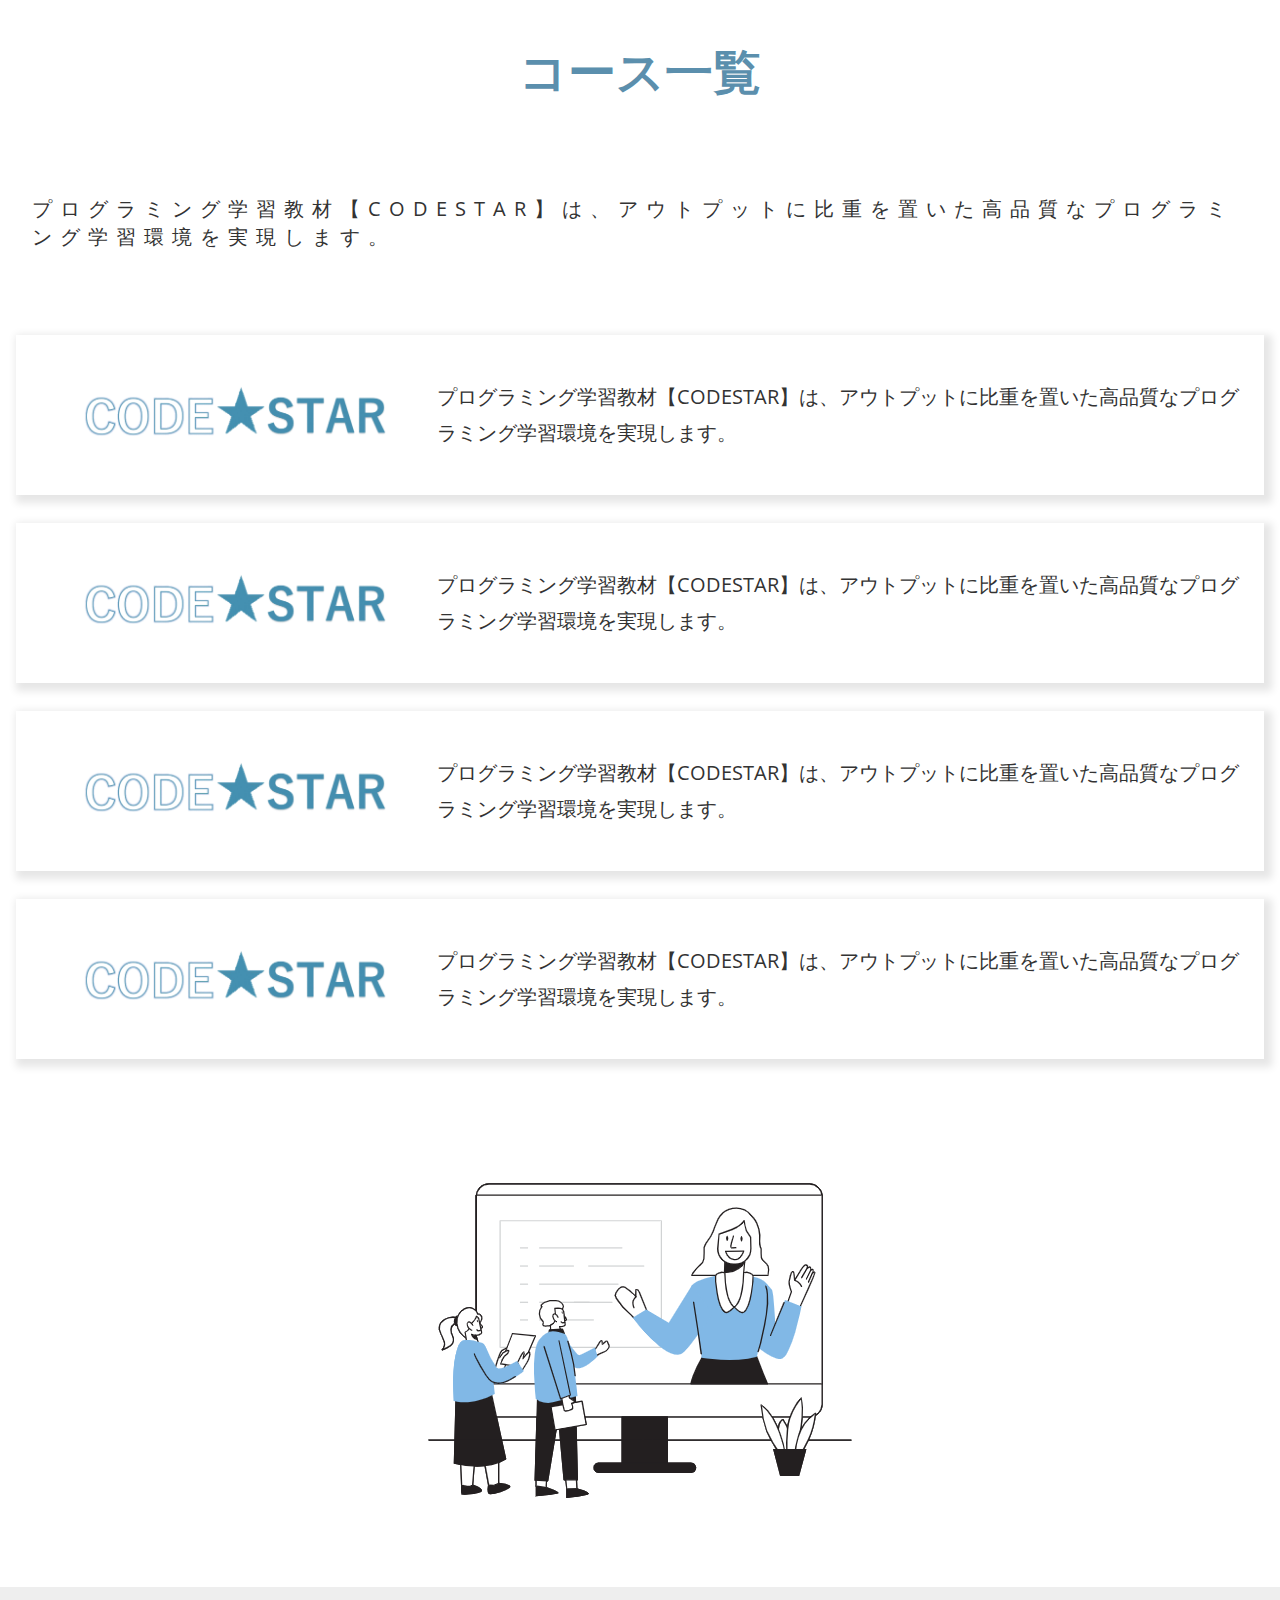
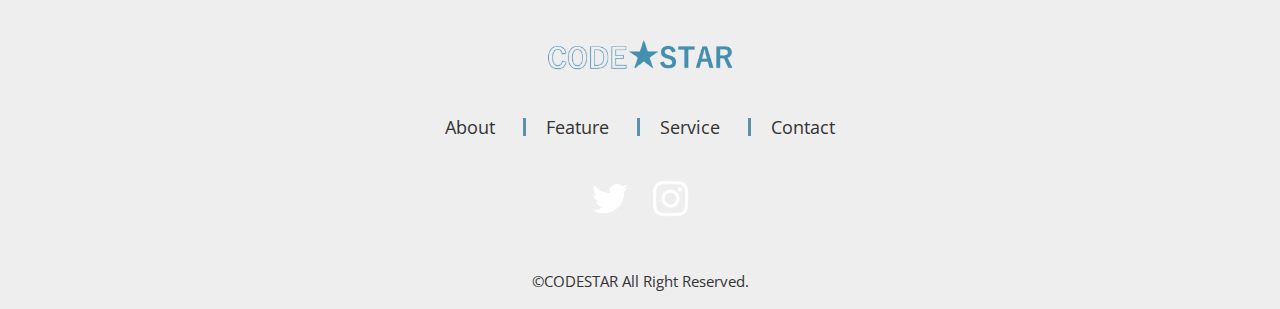
<file: html/service.html>
<!DOCTYPE html>
<html lang="ja">
<head>
    <meta charset="UTF-8" />
    <title>プログラミング教材「CODESTAR」</title>
    <meta name="viewport" content="width=device-width, initial-scale=1">
    <meta name="description" content="確認テストのページです">
    <link rel="icon" href="../favicon.ico">
    <link rel="preconnect" href="https://fonts.googleapis.com">
    <link rel="preconnect" href="https://fonts.gstatic.com" crossorigin>
    <link
      href="https://fonts.googleapis.com/css2?family=Noto+Sans+JP:wght@300;400;500;700&family=Open+Sans:wght@400;700;800&display=swap"
      rel="stylesheet">
    <link rel="stylesheet" type="text/css" href="../css/reset.css"></link>
    <link rel="stylesheet" type="text/css" href="../css/common.css"></link>
    <link rel="stylesheet" type="text/css" href="../css/service.css"></link>
</head>

<body>

    <header>
        <div class="header_all">
            <a href="../index.html" class="logo">
                <img src="../img/logo.png" alt="ロゴ画像">
            </a>
            <nav class="nav_bar">
                <ul>
                    <li><a class="respons" href="../index.html">TOP</a></li>
                    <li><a href="about.html">ABOUT<small>会社概要</small></a></li>
                    <li><a href="feature.html">FEATURE<small>特徴</small></a></li>
                    <li><a href="service.html">SERVICE<small>事業内容</small></a></li>
                    <li><a href="contact.html">CONTACT<small>お問い合わせ</small></a></li>
                </ul>
            </nav>
        </div>
        <p class="drawer"></p>
    </header>

    <main>

        <section class="top">
            <div class="top_bg">
                <div class="top_img">
                    <h1>SERVICE</h1>
                    <p>事業内容</p>
                </div>
            </div>
        </section>

        <section class="breadcrumb">
            <ul>
                <li>
                    <a href="../index.html"><span>HOME</span></a>
                </li>
                <li>
                    <a href="service.html"><span class="color">SERVICE</span></a>
                </li>
            </ul>
        </section>

        <div class="inner">
            <div class="section_ttl">
                <h2>SERVICE<small>事業内容</small></h2>
            </div>
            <div class="service_txt">
                <p>
                    プログラミング学習教材【CODESTAR】では、優れた講師による<strong>本質的なエンジニアリング能力を実現するためのプログラミング学習カリキュラム</strong>を提供します。<br>
                    CODESTARではIT業界の第一線で活躍しているエンジニアを揃えております。<br>
                    ITベンチャーの現役エンジニア、元プログラミングスクールのメンターやフリーランスエンジニアなど、学習者の<span>様々な質問/疑問に回答できる</span>ような最高の環境を皆さんに提供します。
                </p>
            </div>
            <div class="section_ttl">
                <small>コース一覧</small>
            </div>
            <div class="service_wrap">
                <p>プログラミング学習教材【CODESTAR】は、アウトプットに比重を置いた高品質なプログラミング学習環境を実現します。</p>
                <div class="service_item">
                    <div class="service_item_img">
                        <img src="../img/logo.png" alt="アイテムタイトル">
                    </div>
                    <p>プログラミング学習教材【CODESTAR】は、アウトプットに比重を置いた高品質なプログラミング学習環境を実現します。</p>
                </div>
                <div class="service_item">
                    <div class="service_item_img">
                        <img src="../img/logo.png" alt="アイテムタイトル">
                    </div>
                    <p>プログラミング学習教材【CODESTAR】は、アウトプットに比重を置いた高品質なプログラミング学習環境を実現します。</p>
                </div>
                <div class="service_item">
                    <div class="service_item_img">
                        <img src="../img/logo.png" alt="アイテムタイトル">
                    </div>
                    <p>プログラミング学習教材【CODESTAR】は、アウトプットに比重を置いた高品質なプログラミング学習環境を実現します。</p>
                </div>
                <div class="service_item">
                    <div class="service_item_img">
                        <img src="../img/logo.png" alt="アイテムタイトル">
                    </div>
                    <p>プログラミング学習教材【CODESTAR】は、アウトプットに比重を置いた高品質なプログラミング学習環境を実現します。</p>
                </div>
            </div>
            <div class="service_img">
                <img src="../img/service.png" alt="service下の画像">
            </div>
        </div>
    </main>

    <footer>
        <div class="footer_logo">
            <a href="../index.html"><img src="../img/logo.png" alt="ロゴ画像"></a>
        </div>
        <ul class="footer_list">
            <li class="footer_item">
                <a href="about.html">About</a>
            </li>
            <li class="footer_item">
                <a href="feature.html">Feature</a>
            </li>
            <li class="footer_item">
                <a href="service.html">Service</a>
            </li>
            <li class="footer_item">
                <a href="contact.html">Contact</a>
            </li>
        </ul>
        <ul class="footer_sns">
            <li class="sns_icon1">
                <a href="#"><img src="../img/twitter.png" alt="Twitterアイコン"></a>
            </li>
            <li class="sns_icon2">
                <a href="#"><img src="../img/instagram.png" alt="Instagramアイコン"></a>
            </li>
        </ul>
        <small class="footer_txt">©︎CODESTAR All Right Reserved.</small>
    </footer>


    <script src="https://ajax.googleapis.com/ajax/libs/jquery/3.5.1/jquery.min.js"></script>
    <script type="text/javascript" src="../js/common.js"></script>
</body>
</html>
</file>
<file: css/common.css>
@charset "UTF-8";

body {
    font-family: 'Noto Sans JP', sans-serif;
    font-family: 'Open Sans', sans-serif;
    word-break: break-all;
    color: #333333;
    font-size: 18px;
}

a {
    text-decoration: none;
    color: #333;
}

li {
    list-style: none;
}

p {
    display: block;
    margin-block-start: 1em;
    margin-block-end: 1em;
    margin-inline-start: 0px;
    margin-inline-end: 0px;
}

h2 {
    display: block;
    font-size: 1.5em;
    margin-block-start: 0.83em;
    margin-block-end: 0.83em;
    margin-inline-start: 0px;
    margin-inline-end: 0px;
    font-weight: bold;
}

small {
    font-size: smaller;
}

div {
    display: block;
}

.inner .section_ttl {
    display: flex;
    justify-content: center;
    text-align: center;
    margin-bottom: 100px;
}

.inner .section_ttl h2 {
    display: inline-block;
    font-size: 64px;
    color: rgba(0,0,0,0);
    font-weight: 800;
    letter-spacing: .1em;
    text-shadow: 4px 4px #5b8fad;
}

.inner .section_ttl small {
    font-size: 48px;
    color: #5B8FAD;
    font-weight: bold;
    text-decoration: none;
    text-shadow: none;
    padding-top: 80px;
    margin-top: 40px 0 0;
}

.inner .section_ttl h2 small {
    display: block;
    font-size: 32px;
    color: #5B8FAD;
    font-weight: bold;
    text-decoration: none;
    text-shadow: none;
    padding-top: 12px;
    margin-top: 12px;
    border-top: 3px solid #5B8FAD;
}

/* TOP */
.top {
    width: 100%;
    height: auto;
}

.top_bg {
    position: relative;
    width: 100%;
    height: 70vh;
    min-height: 680px;
    background: url(../img/top.jpg) no-repeat center;
    background-position: 70% 80%;
    background-size: cover;
}

.top .top_img {
    position: absolute;
    top: 30%;
    left: 8%;
    width: 880px;
    height: auto;
    z-index: 3;
    color: rgb(180, 180, 180);
    font-size: 22px;
}

.top .top_img h1 {
    width: 100%;
    height: auto;
    text-align: center;
    align-items: center;
    font-size: 168px;
    font-weight: 900;
    color: rgba(0,0,0,0);
    -webkit-text-stroke: 3px #DDD;
}

.top .top_img p {
    display: block;
    /* width: 800px; */
    text-align: center;
    align-items: center;
    font-size: 64px;
    font-weight: 600;
    letter-spacing: .1em;
    color: #e4a93b;
}

.top .top_img .subtext {
    margin-left: 10px;
}

.top .top_img img {
    width: 500px;
    height: auto;
}


/* HEADER */
header {
    width: 100%;
    background-color: #fff;
}

.header_all {
    height: 100px;
    display: flex;
    align-items: center;
    justify-content: space-between;
}

header .logo {
    padding: 10px 20px;
}

header .logo img {
    width: auto;
    height: 60px;
}

header .nav_bar {
    margin: 0 30px;
}

header .nav_bar ul {
    display: flex;
}

header .nav_bar ul .respons {
    visibility: hidden;
}

header .nav_bar ul li {
    margin: 40px 16px 0;
    height: 50px;
}

header .nav_bar ul li a small {
    visibility: hidden;
    display: block;
    font-size: 12px;
    font-weight: 400;
    color: #5b8fad;
    margin-top: 2px;
    padding-top: 6px;
    text-align: center;
    border-top: 3px solid #5b8fad;
}

header .nav_bar ul li a {
    font-size: 24px;
    font-weight: bold;
    color: #606060;
    padding: 8px 0px;
}

header .nav_bar ul li a:hover {
    color: #5b8fad;
}

header .nav_bar ul li a:hover small {
    visibility: visible;
    border-top: 2px solid #5b8fad;
}

header .drawer {
    visibility: hidden;
}


/* SERVICE */
.service_wrap {
    padding: 0 16px;
}

.service_item {
    width: 100%;
    height: 160px;
    display: flex;
    background-color: #fff;
    box-shadow: 4px 4px 8px 4px rgba(0, 0, 0, .1);
    justify-content: right;
    align-items: center;
    margin-bottom: 28px;
}

.service_item .service_item_img img {
    width: 100%;
    height: auto;
}

.service_wrap .service_item p {
    width: 65%;
    margin-left: 30px;
    font-size: 20px;
    line-height: 1.8em;
}


/* FOOTER */
footer {
    padding: 50px 0 20px;
    background: #eee;
    color: #333;
}

.footer_logo {
    width: 15%;
    height: auto;
    margin: 0 auto;
    margin-bottom: 40px;
}

.footer_logo img {
    width: 100%;
}

.footer_list {
    display: flex;
    justify-content: center;
    margin-bottom: 50px;
}

.footer_item {
    padding-right: 28px;
    margin-right: 20px;
    border-right: solid 3px #5b8fad;
    font-size: 18px;
    line-height: 1;
}

.footer_item a {
    color: #333;
}

.footer_item a:hover {
    color: #656565;
}

.footer_item:last-child {
    padding-right: 0;
    margin-right: 0;
    border-right: none;
}

.footer_sns {
    margin-bottom: 50px;
    display: flex;
    justify-content: center;
    align-items: center;
}

.footer_sns .sns_icon1 {
    margin-right: 25px;
}

.footer_sns .sns_icon1,
.sns_icon2 {
    -webkit-transition: 0.2s;
    transition: 0.2s;
    -webkit-transform: translateY(-5px);
    transform: translateY(-5px);
}

.footer_txt {
    display: block;
    text-align: center;
    font-size: 15px;
}


/* BREADCRUMB */
.breadcrumb {
    max-width: 90%;
    margin: 40px auto;
}

.breadcrumb ul {
    display: flex;
    margin-bottom: 100px;
}

.breadcrumb li {
    font-size: 20px;
}

.breadcrumb li::after {
    content: ">";
    padding-right: 10px;
    font-size: 20px;
}

.breadcrumb li:last-child::after {
    content: "";
}

.color {
    color: #5b8fad;
    font-weight: 700;
}


/* レスポンシブ */
@media screen and (max-width: 768px) {
    .inner {
        max-width: 95%;
    }
}

@media screen and (max-width: 480px) {
    .inner {
        max-width: 95%;
    }

    header {
        display: block;
    }

    header .logo {
        padding: 5px 0 0 5px;
    }

    .footer_logo {
        width: 40%;
    }

    .footer_item {
        padding-right: 7px;
        margin-right: 7px;
    }

    header .drawer {
        visibility: visible;
        width: 24px;
        right: 10px;
        top: 10px;
        position: absolute;
        border-top: solid 4px #aaaaaa;
        cursor: pointer;
        z-index: 100;
    }
      
    header .drawer::before,
    header .drawer::after {
        content: "";
        display: block;
        width: 24px;
        background: #aaaaaa;
        height: 4px;
        position: absolute;
        right: 0;
        -webkit-transition: all 0.5s;
        transition: all 0.5s;
    }
      
    header .drawer::before {
        top: 6px;
    }
      
    header .drawer::after {
        top: 15px;
    }

    header .navbar {
        position: absolute;
        width: 100%;
        height: 100%;
        display: none;
        top: 0;
        left: 0;
        z-index: 3;
        background: #000;
    }
      
    header .navbar ul {
        display: block;
        text-align: center;
        float: none;
        top: 20%;
    }
      
    header .navbar ul li {
        width: 40%;
        margin: 0 auto 20px;
        padding-right: 0;
        border-right: none;
        border-bottom: solid 3px #75a9ff;
    }
      
    header .navbar ul li a {
        font-size: 20px;
        line-height: 2;
    }

    header .respons {
        visibility: visible;
    }

    body.nav-open header .drawer {
        border-top: 0;
    }
      
    body.nav-open header .drawer::before {
        top: 9px;
        transform: rotate(-45deg);
    }
      
    body.nav-open header .drawer::after {
        top: 9px;
        transform: rotate(45deg);
    }
}
</file>
<file: css/index.css>
/* ABOUT */
.section {
    margin-top: 80px;
    padding-top: 80px;
    padding-bottom: 140px;
}

.inner {
    max-width: 1080px;
    margin: 0 auto;
}

.about_wrap {
    display: flex;
    justify-content: center;
    padding-left: 4%;
}

.about_img {
    display: inline-block;
    position: relative;
}

.about_img img {
    max-width: 500px;
    width: 50vw;
    height: auto;
}

.about_img::after {
    position: absolute;
    display: block;
    content: "";
    top: 0;
    left: 0;
    width: 100%;
    height: 100%;
    background: rgba(0, 0, 0, 0);
    box-shadow: inset 0 0 16px 10px #fff;
}

.about_txt {
    margin: 8px 4%;
}

.about_wrap .about_txt .about_ttl h3 {
    display: inline-block;
    font-size: 40px;
    margin-bottom: 24px;
    color: #e4a93b;
}

.about_wrap .about_txt .about_ttl::after {
    content: "";
    display: inline-block;
    width: calc(100% - 290px);
    height: 3px;
    background: #e4a93b;
}

.about_wrap .about_txt p {
    line-height: 48px;
}

.about_wrap .about_txt p strong {
    background: linear-gradient(transparent 50%, #ffec9a 50%);
}


/* FEATURE */
.feature_txt {
    padding: 0 3%;
}

.feature_txt p {
    letter-spacing: .2em;
    line-height: 1.8em;
    padding-bottom: 140px;
}

.feature_txt p strong {
    color: #e4a93b;
}

.feature_txt p span {
    border-bottom: 2px solid #e4a93b;
}

.arrow {
    padding: 70px;
    float: right;
}

.feature_wrap {
    display: flex;
}

.feature_wrap .feature_item {
    width: 480px;
    height: 680px;
    margin: 0 16px;
    background-color: #fff;
    box-shadow: 4px 4px 8px 4px rgba(0, 0, 0, .1);
}

.feature_wrap .feature_item .feature_img {
    width: 100%;
    height: 420px;
    background-position: 60% 50%;
    background-size: cover;
}

.feature_wrap .item1 .feature_img {
    background-image: url(../img/feature1.jpg);
}

.feature_wrap .item2 .feature_img {
    background-image: url(../img/feature2.jpg);
}

.feature_wrap .feature_item h3 {
    padding: 28px 0;
    font-size: 28px;
    text-align: center;
}

.feature_wrap .feature_item p {
    padding: 0 24px;
    font-size: 24px;
    line-height: 1.5em;
}


/* SERVICE */
.service_txt {
    padding: 0 3%;
}

.service_txt p {
    letter-spacing: .2em;
    line-height: 1.8em;
    padding-bottom: 100px;
}

.service_txt p span {
    border-bottom: 2px solid #e4a93b;
}

.service_txt p strong {
    color: #e4a93b;
}


/* レスポンシブ */
@media screen and (max-width: 768px) {
    .service_item._service2,
    .service_item._service3,
    .service_item._service4 {
        bottom: 0;
        margin: 0 auto 10%;
    }

    .intro {
        width: 100%;
    }

    .intro_txt {
        margin-bottom: 50px;
    }

    .about_sub_ttl {
        padding-top: 20px;
    }

    .about_wrap {
        padding-left: 0;
        flex-direction: column-reverse;
    } 

    .about_img {
        margin: 40px auto;
    } 
}

@media screen and (max-width: 480px) {
    .top_img img {
        width: 70%;
    }
      
    .service_item {
        width: 100%;
        margin: 0 0 10%;
        height: auto;
    }
      
    .service_inner_txt {
        left: 46%;
    }
      
    .btn {
        background: #000;
        width: 40%;
        margin: auto;
        text-align: center;
    }
      
    .about_list {
        display: block;
    }
      
    .about_item {
        width: 100%;
        height: 300px;
        margin-bottom: 10%;
        border: solid 1px #ccc;
    }
      
    .about_sub_ttl {
        padding-top: 55px;
    }
      
    .news_list {
        display: block;
    }
      
    .news_item {
        width: 100%;
        height: auto;
        margin-bottom: 10%;
        border: solid 1px #ccc;
    }

    .news_list {
        display: block;
      }
      
    .news_item {
        width: 100%;
        height: auto;
        margin-bottom: 10%;
        border: solid 1px #ccc;
    }
}
</file>
<file: css/about.css>
.about_com {
    margin: 200px;
}

.about_com .section_ttl {
    margin-bottom: 40px;
}

.about_com_all {
    padding: 100px;
    border: solid 2px #ddd;
    -webkit-box-shadow: 20px 20px 30px #ddd;
    box-shadow:  20px 20px 30px #ddd;
    display: flex;
}

.about_com_list {
    width: 50%;
}

.about_com_item {
    margin-bottom: 40px;
}

.about_com_ttl {
    font-size: 23px;
    display: inline-block;
    padding-bottom: 8px;
}

.about_com_txt {
    font-size: 20px;
    display: inline-block;
    padding-bottom: 8px;
}

.about_mem {
    margin: 200px;
    margin-left: 280px;
}

.about_mem .inner {
    max-width: 900px;
}

.about_mem .section_ttl {
    margin-bottom: 80px;
}

.about_mem_all {
    display: flex;
    padding: 100px;
    border: solid 2px #ddd;
    -webkit-box-shadow: 20px 20px 30px #ddd;
    box-shadow: 20px 20px 30px #ddd;
}

.about_mem_per {
    width: 50%;
    margin: 0 5%;
}

.about_mem_ttl {
    font-size: 23px;
    position: relative;
    margin-bottom: 30px;
}

.about_mem_ttl::before {
    content: "";
    width: 4px;
    height: 30px;
    background-color: #75a9ff;
    position: absolute;
    top: 15%;
    left: -3%;
}

.about_mem_name {
    font-size: 20px;
    margin-bottom: 35px;
}

.about_mem_txt {
    font-size: 18px;
    line-height: 1.8;
}

.about_acc {
    margin-bottom: 150px;
    padding: 0 20px;
}

.access_all {
    display: flex;
    justify-content: space-between;
}

.about_acc .section_ttl {
    margin-bottom: 80px;
}

.about_acc_map {
    width: 50%;
    margin-left: 100px;
    height: 400px;
    -webkit-clip-path: polygon(0% 0% 0% 400% 100% 0%);
    clip-path: polygon(0% 0% 0% 400% 100% 0%);
}
.about_acc_map iframe {
    width: 100%;
    height: 100%;
}

.about_acc_list {
    width: 30%;
    margin-right: 100px;
}

.about_acc_item {
    margin-bottom: 40px;
    line-height: 1.5em;
}

.about_acc_ttl {
    margin-bottom: 10px;
    font-size: 23px;
}

.about_acc_txt {
    font-size: 20px;
    line-height: 1.8;
}


/* レスポンシブ */
@media screen and (max-width: 768px) {
    .about_com_all {
        padding: 50px;
    }
      
    .about_mem_all {
        padding: 50px;
    }
}

@media screen and (max-width: 480px) {
    .about_com_all {
        display: block;
    }
      
    .about_com_list {
        width: 100%;
    }
      
    .about_com_txt {
        font-size: 16px;
    }

    .about_mem_all {
        display: block;
    }
      
    .about_mem_per {
        width: 100%;
        margin: 0 0 20%;
    }
      
    .about_mem_name {
        font-size: 20px;
        margin-bottom: 25px;
    }
      
    .about_mem_txt {
        font-size: 16px;
    }
      
    .about_acc {
        margin-bottom: 50px;
    }
      
    .about_acc_list {
        position: relative;
        margin: 30px 0;
        top: 0;
        left: 0;
        transform: none;
    }
      
    .about_acc_txt {
        font-size: 18px;
        line-height: 1.5;
    }
      
    .about_acc_map {
        width: unset;
        height: 350px;
        margin: 10px;
        -webkit-clip-path: none;
        clip-path: none;
    }
}
</file>
<file: css/contact.css>
.contact_item .contact_txt {
    padding: 0 6% 120px;
    font-size: 20px;
    line-height: 1.5;
}

.contact_img {
    background: url(../img/contact.png) no-repeat center;
    background-size: cover;
    width: 80%;
    height: 450px;
    position: relative;
    left: 32.5%;
}

.contact_img::before {
    position: absolute;
    content: "";
    width: 380px;
    height: 760px;
    background: #fff;
    z-index: 0;
    -webkit-transform: rotate(50deg);
    transform: rotate(50deg);
    left: -9%;
    top: -280px;
}

.contact_form {
    width: 90%;
    margin: 0 auto;
}

.contact_box {
    display: flex;
    margin-bottom: 80px;
}

.contact_form_box1 {
    height: 51px;
    width: 69%;
    padding-left: 6px;
    font-size: 15px;
}

.contact_form_box2 {
    height: 45px;
    width: 67%;
    padding-left: 6px;
    font-size: 15px;
}

.contact_box_area {
    margin-bottom: 0;
}

.contact_form_ttl {
    width: 46%;
    height: 100%;
    font-size: 18px;
    line-height: 1.5;
    position: relative;
    margin-top: 10px;
}

.contact_form_ttl::after {
    content: "必須";
    position: absolute;
    right: 70px;
    top: 50%;
    -webkit-transform: translateY(-50%);
    transform: translateY(-50%);
    text-align: center;
    width: 96px;
    line-height: 32px;
    font-size: 15px;
    color: #c72930;
    border: 1px solid #c72930;
    border-radius: 2px;
}

.contact_textarea {
    width: 67%;
    height: 300px;
    margin-bottom: 100px;
    font-size: 15px;
}

.contact_btn {
    width: 200px;
    height: 50px;
    margin: 0 auto 150px;
    font-size: 18px;
    display: block;
    color: #fff;
    background: #e4a93b;
    -webkit-transition: 0.4s;
    transition: 0.4s;
    cursor: pointer;
}

.contact_btn:hover {
    color: #fff;
    background: #e4a93b;
    -webkit-transition: 0.4s;
    transition: 0.4s;
}


/* レスポンシブ */
@media screen and (max-width: 768px) {
    .contact_img {
        width: 70%;
        bottom: 200px;
        margin-bottom: 0;
    }
      
    .contact_form_box1,
    .contact_form_box2 {
        width: 320px;
    }
      
    .contact_txtarea {
        width: 320px;
    }
}

@media screen and (max-width: 480px) {
    .contact_img {
        background-image: none;
        height: 0;
    }
      
    .contact_item {
        width: 100%;
        display: block;
        position: relative;
        margin-bottom: 50px;
    }
      
    .contact_box {
        display: block;
    }
      
    .contact_form_ttl::after {
        position: relative;
        left: 10px;
    }
      
    .contact_form_box1,
    .contact_form_box2 {
        width: 90%;
        height: 35px;
    }
      
    .contact_txtarea {
        width: 90%;
    }
}
</file>
<file: css/feature.css>
.feature_txt {
    padding: 0 3%;
}

.feature_txt p {
    width: 80%;
    padding-left: 10%;
    letter-spacing: .2em;
    line-height: 1.8em;
    padding-bottom: 140px;
}

.feature_txt p strong {
    color: #e4a93b;
}

.feature_txt p span {
    border-bottom: 2px solid #e4a93b;
}

.feature_all {
    margin: 100px;
}

.feature_list {
    display: flex;
    justify-content: center;
    padding: 0 16px;
}

.feature_list .feature_item h3 {
    padding: 28px 0;
    font-size: 28px;
    text-align: center;
}

.feature_list .feature_item p {
    padding: 0 24px;
    font-size: 24px;
    letter-spacing: .2em;
    line-height: 1.5em;
}

.feature_list {
    display: flex;
    justify-content: space-between;
}

.feature_item {
    width: 30%;
    height: auto;
    margin-bottom: 100px;
    -webkit-box-shadow: 10px 10px 20px #ddd;
    box-shadow: 10px 10px 20px #ddd;
    cursor: pointer;
    -webkit-transition: .4s;
    transition: .4s
}

.feature_item:hover {
    -webkit-box-shadow: 0 0 0;
    box-shadow: 0 0 0;
    opacity: .7;
    -webkit-transition: .4s;
    transition: .4s;
    -webkit-box-shadow: 5px 5px 10px #ddd;
    box-shadow: 5px 5px 10px #ddd;
}  

.feature_img {
    display: contents;
    width: 100%;
}

.feature_img img {
    width: 100%;
}

.feature_txt {
    margin: 0 16px;
}

.feature_ttl {
    margin: 40px 0;
    font-size: 18px;
    line-height: 1;
}

.feature_date {
    font-size: 15px;
    line-height: 1;
    position: relative;
    -webkit-transition: 0.4s;
    transition: 0.4s;
    margin-bottom: 10px;
} 

.feature_date::after {
    content: "";
    position: absolute;
    background: url(../img/arrow.png) no-repeat;
    background-size: contain;
    width: 19%;
    height: 55%;
    display: block;
    -webkit-transition: 0.4s;
    transition: 0.4s;
    right: 20px;
    top: 50%;
}

.feature_item:hover .feature_date::after {
    content: "";
    position: absolute;
    -webkit-transition: 0.4s;
    transition: 0.4s;
    right:4%;
}  


/* レスポンシブ */
@media screen and (max-width: 480px) {
    .feature_list {
        display: block;
    }

    .feature_item {
        width: 100%;
        height: auto;
        margin-bottom: 10%;
        border: solid 1px #ccc;
    }

    .feature_item:hover .feature_date::after {
        content: "";
        position: absolute;
        -webkit-transition: 0.4s;
        transition: 0.4s;
        right:-5%;
    }

}
</file>
<file: css/service.css>
@charset "UTF-8";

.service_txt {
    padding: 0 3%;
}

.service_txt p {
    letter-spacing: .2em;
    line-height: 1.8em;
    padding-bottom: 100px;
}

.service_txt p span {
    border-bottom: 2px solid #e4a93b;
}

.service_txt p strong {
    color: #e4a93b;
}

.service_wrap {
    padding: 0 16px;
}

.service_wrap p {
    font-size: 20px;
    letter-spacing: .4em;
    line-height: 1.4em;
    padding: 0 16px 64px;
}

.service_item .service_item_img {
    width: 25%;
    padding-left: 16px;
}

.service_item .service_item_img img {
    width: 100%;
    height: auto;
}

.service_wrap .service_item p {
    width: 65%;
    margin-left: 30px;
    font-size: 20px;
    line-height: 1.8em;
    letter-spacing: 0;
    padding-bottom: 0;
}

.service_bottom {
    display: flex;
    justify-content: space-between;
    align-items: flex-end;
    width: 100%;
    height: 360px;
}

.service_bottom .service_img {
    width: 500px;
    height: 320px;
    background-image: url(../img/service.png);
    background-position: 50% 50%;
    background-size: cover;
}

.service_img {
    display: flex;
    justify-content: center;
}

.service_img img {
    display: block;
    width: 500px;
    background-image: url(../img/service.png);
    background-position: 50% 50%;
    background-size: cover;
}

@media screen and (max-width: 480px){
    .service_img img {
        width: 70%;
    }

    .inner .section_ttl small {
        font-size: 38px;
        padding: 20px 0 0;
    }

    .service_txt p {
        padding-bottom: 60px;
    }

    .service_wrap p {
        font-size: 18px;
        letter-spacing: .2em;
        line-height: 1.4em;
        padding: 0 0 40px;
    }

    .service_txt p {
        letter-spacing: .1em;
        line-height: 1.8em;
        padding-bottom: 60px;
        font-size: 18px;
    }

    .service_wrap .service_item p {
        font-size: 12px;
        line-height: 1.5;
    }

    .service_item {
        width: 100%;
        margin: 0 0 10%;
        height: auto;
        display: block;
    }

    .service_inner_txt {
        left: 46%;
    }

    .service_item .service_item_img {
        margin-left: 24px;
        padding: 8px 0;
        width: 30%;
    }

    .service_wrap .service_item p {
        width: 88%;
        padding: 0 0 10px;
    }

}

/* レスポンシブ */
@media screen and (max-width: 768px) {
    .service_item._service2,
    .service_item._service3,
    .service_item._service4 {
        bottom: 0;
        margin: 0 auto 10%;
    }

    .intro {
        width: 100%;
    }

    .intro_txt {
        margin-bottom: 50px;
    }

    .about_sub_ttl {
        padding-top: 20px;
    }

    .about_wrap {
        padding-left: 0;
        flex-direction: column-reverse;
    } 

    .about_img {
        margin: 40px auto;
    } 
}

@media screen and (max-width: 480px) {
    .service_item {
        width: 100%;
        margin: 0 0 10%;
        height: auto;
    }
      
    .service_inner_txt {
        left: 46%;
    }
}
</file>
